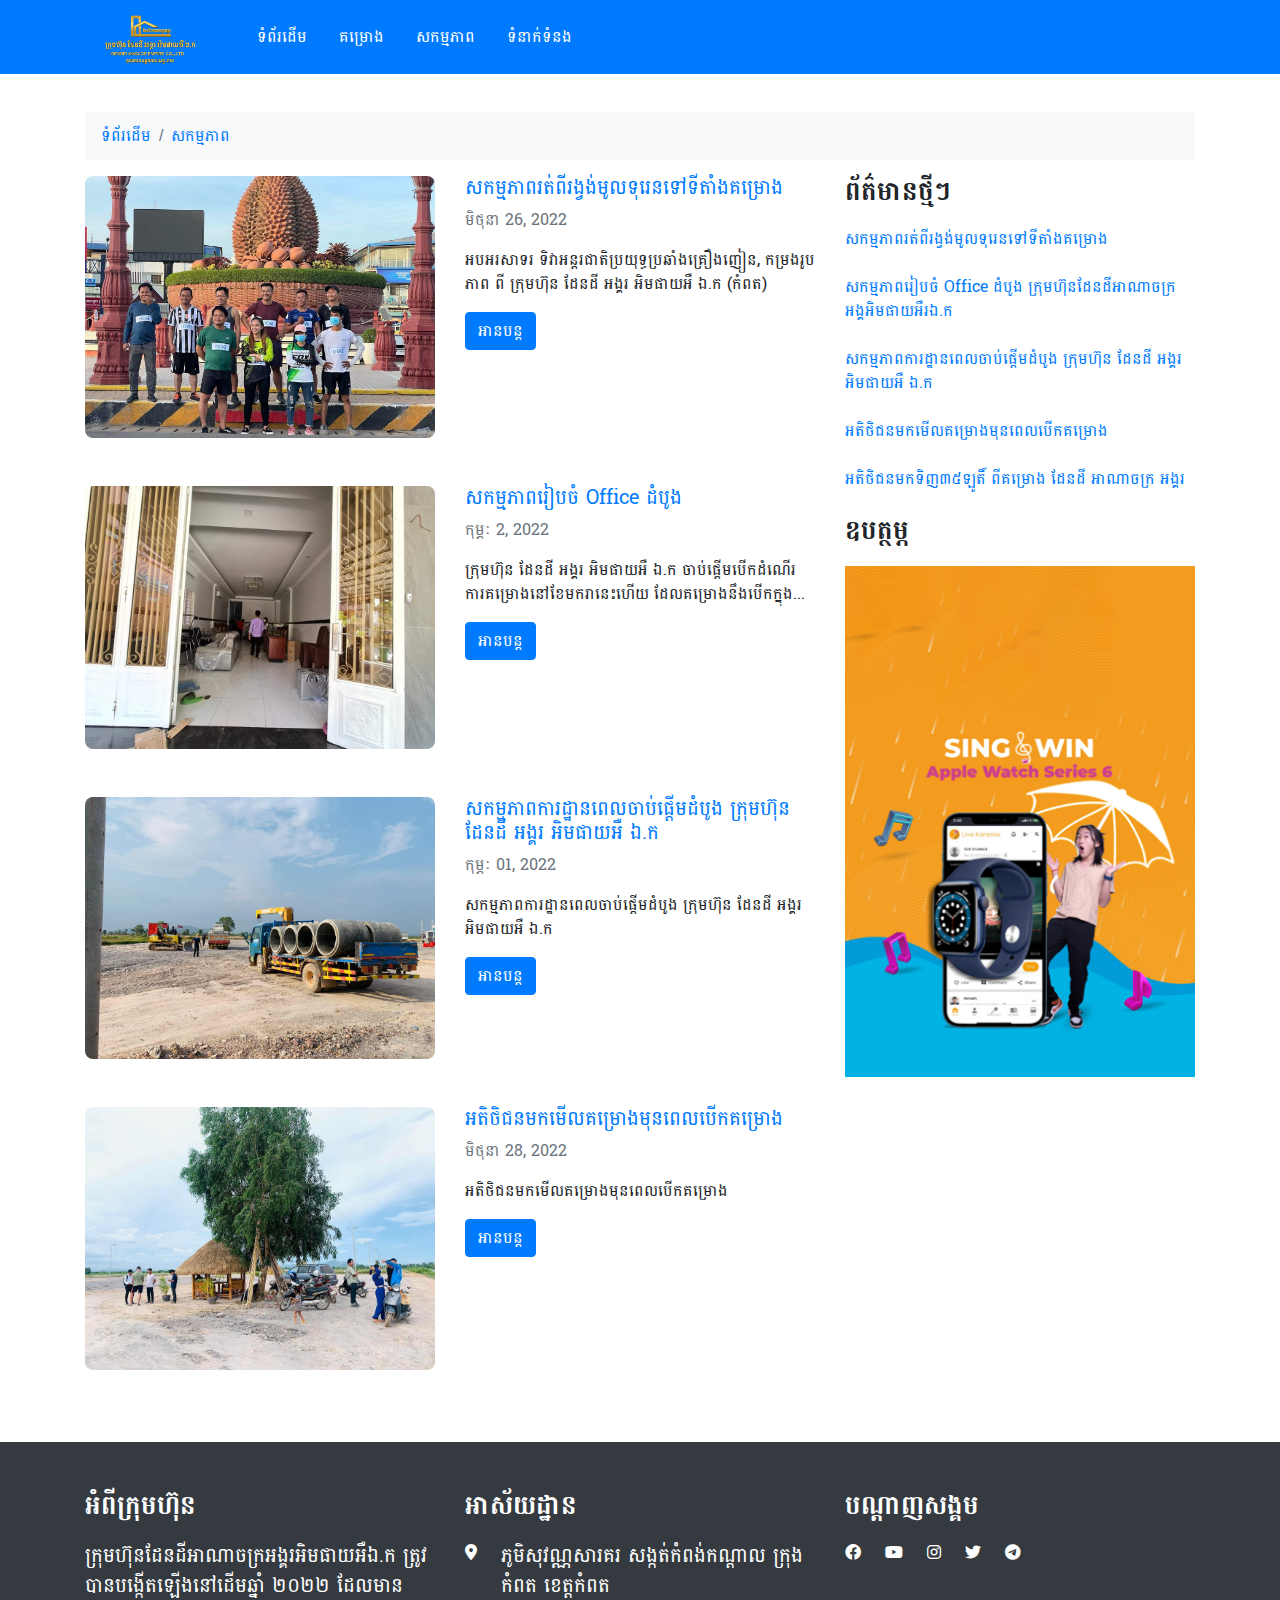
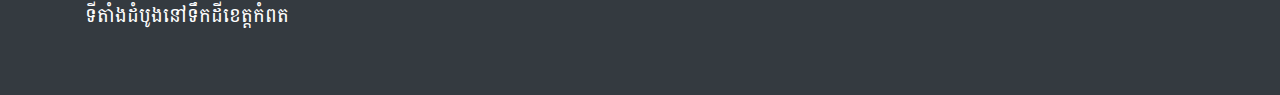
<file: public/src/action.html>
<!DOCTYPE html>
<html lang="en">
<head>
    <meta charset="UTF-8">
    <meta http-equiv="X-UA-Compatible" content="IE=edge">
    <meta name="viewport" content="width=device-width, initial-scale=1.0">
    <meta name="viewport" content="width=device-width, initial-scale=1, maximum-scale=1, user-scalable=no">
    <title>Dendeiangkor Empire</title>
    <!-- Custom CSS -->
    <link rel="stylesheet" href="/public/css/style.css">
    <!-- Font-Awesome -->
    <link rel="stylesheet" href="/public/css/all.css">
    <!-- Bootstap -->
    <link rel="stylesheet" href="/public/css/bootstrap.min.css">
    <!-- icon -->
    <link rel="shortcut icon" href="/public/images/logo1.png" type="image/x-icon">
</head>
<body>
    <!-- Header -->
    <div class="container-fluid bg-primary fixed-top">
        <div class="container">
            <nav class="navbar navbar-expand-lg navbar-light">
                <a class="logo-header mr-5" href="/public/src/index.html">
                  <img src="/public/images/logo1.png" alt="">
                </a>
                <button class="navbar-toggler bg-white" type="button" data-toggle="collapse" data-target="#navbarNavDropdown" aria-controls="navbarNavDropdown" aria-expanded="false" aria-label="Toggle navigation">
                  <span class="navbar-toggler-icon"></span>
                </button>
                <div class="collapse navbar-collapse" id="navbarNavDropdown">
                  <ul class="navbar-nav">
                    <li class="nav-item mr-3 active">
                      <a class="nav-link text-white" href="/public/src/index.html">ទំព័រដើម<span class="sr-only">(current)</span></a>
                    </li>
                    <li class="nav-item mr-3">
                      <a class="nav-link text-white" href="/public/src/about.html">គម្រោង</a>
                    </li>
                    <li class="nav-item mr-3">
                      <a class="nav-link text-white" href="/public/src/action.html">សកម្មភាព</a>
                    </li>
                    <li class="nav-item mr-3">
                      <a class="nav-link text-white" href="/public/src/contact.html">ទំនាក់ទំនង</a>
                    </li>
                  </ul>
                </div>
              </nav>
        </div>
    </div>
    <!-- Content -->
    <div class="container mt-7">
      <nav aria-label="breadcrumb">
        <ol class="breadcrumb rounded-0 bg-light">
          <li class="breadcrumb-item"><a href="/public/src/index.html">ទំព័រដើម</a></li>
          <li class="breadcrumb-item active" aria-current="page"><a href="/public/src/team.html">សកម្មភាព</a></li>
        </ol>
      </nav>
    </div>
    <div class="container mb-4">
      <div class="row mb-4">
        <div class="col-lg-8 col-md-8 col-sm-12 col-12">
          <div class="row mb-4">
            <div class="col-lg-6 col-md-12 col-sm-12 mb-4">
              <div class="entry-img">
                <a href="/public/src/detail_2.1.html"><img src="/public/images/pic10.jpg" alt=""></a>
              </div>
            </div>
            <div class="col-lg-6 col-md-12 col-sm-12">
              <a href="/public/src/detail_2.1.html"><h5>សកម្មភាពរត់ពីរង្វង់មូលទុរេនទៅទីតាំងគម្រោង</h5></a>
              <p class="text-muted post-data">មិថុនា 26, 2022</p>
              <p class="description">អបអរសាទរ ទិវាអន្ដរជាតិប្រយុទ្ធប្រឆាំងគ្រឿងញៀន, កម្រងរូបភាព ពី ក្រុមហ៊ុន ដែនដី អង្គរ អិមផាយអឺ ឯ.ក (កំពត)</p>
              <a href="/public/src/detail_2.1.html" class="btn btn-primary">អានបន្ត</a>
            </div>
          </div>
          <div class="row mb-4">
            <div class="col-lg-6 col-md-12 col-sm-12 mb-4">
              <div class="entry-img">
                <a href="detail_2.2.html"><img src="/public/images/pic11.jpg" alt=""></a>
              </div>
            </div>
            <div class="col-lg-6 col-md-12 col-sm-12">
              <a href="detail_2.2.html"><h5>សកម្មភាពរៀបចំ Office ដំបូង​</h5></a>
              <p class="text-muted post-data">កុម្ភៈ 2, 2022</p>
              <p class="description">ក្រុមហ៊ុន ដែនដី អង្គរ អិមផាយអឺ ឯ.ក ចាប់ផ្ដើមបើកដំណើរការគម្រោងនៅខែមករានេះហើយ ដែលគម្រោងនឹងបើកក្នុងខេត្តកំពត</p>
              <a href="detail_2.2.html" class="btn btn-primary">អានបន្ត</a>
            </div>
          </div>
          <div class="row mb-4">
            <div class="col-lg-6 col-md-12 col-sm-12 mb-4">
              <div class="entry-img">
                <a href="detail_2.3.html"><img src="/public/images/pic7.jpg" alt=""></a>
              </div>
            </div>
            <div class="col-lg-6 col-md-12 col-sm-12">
              <a href="detail_2.3.html"><h5>សកម្មភាពការដ្ឋានពេលចាប់ផ្ដើមដំបូង ក្រុមហ៊ុន ដែនដី អង្គរ អិមផាយអឺ ឯ.ក​</h5></a>
              <p class="text-muted post-data">កុម្ភៈ 01, 2022</p>
              <p class="description">សកម្មភាពការដ្ឋានពេលចាប់ផ្ដើមដំបូង ក្រុមហ៊ុន ដែនដី អង្គរ អិមផាយអឺ ឯ.ក</p>
              <a href="detail_2.3.html" class="btn btn-primary">អានបន្ត</a>
            </div>
          </div>
          <div class="row mb-4">
            <div class="col-lg-6 col-md-12 col-sm-12 mb-4">
              <div class="entry-img">
                <a href="detail_2.4.html"><img src="/public/images/pic18.jpg" alt=""></a>
              </div>
            </div>
            <div class="col-lg-6 col-md-12 col-sm-12">
              <a href="detail_2.4.html"><h5>អតិថិជនមកមើលគម្រោងមុនពេលបើកគម្រោង​</h5></a>
              <p class="text-muted post-data">មិថុនា​ 28, 2022</p>
              <p class="description">អតិថិជនមកមើលគម្រោងមុនពេលបើកគម្រោង</p>
              <a href="detail_2.4.html" class="btn btn-primary">អានបន្ត</a>
            </div>
          </div>
        </div>
        <div class="col-lg-4 col-md-4 col-sm-12 col-12">
          <h4>ព័ត៌មានថ្មីៗ</h4>
            <ul class="list-group">
              <li class="list-group-item border-0 p-0 mb-4"><a href="detail_2.1.html">សកម្មភាពរត់ពីរង្វង់មូលទុរេនទៅទីតាំងគម្រោង</a></li>
              <li class="list-group-item border-0 p-0 mb-4"><a href="detail_2.2.html">សកម្មភាពរៀបចំ Office ដំបូង ក្រុមហ៊ុនដែនដីអាណាចក្រអង្គអិមផាយអឺរឯ.ក</a></li>
              <li class="list-group-item border-0 p-0 mb-4"><a href="detail_2.3.html">សកម្មភាពការដ្ឋានពេលចាប់ផ្ដើមដំបូង ក្រុមហ៊ុន ដែនដី អង្គរ អិមផាយអឺ ឯ.ក</a></li>
              <li class="list-group-item border-0 p-0 mb-4"><a href="detail_2.4.html">អតិថិជនមកមើលគម្រោងមុនពេលបើកគម្រោង</a></li>
              <li class="list-group-item border-0 p-0 mb-4"><a href="detail_2.5.html">អតិថិជនមកទិញ៣៥ឡូតិ៍ ពីគម្រោង ដែនដី អាណាចក្រ អង្គរ​</a></li>
            </ul>
            <div>
              <h4>ឧបត្ថម្ភ</h4>
              <img src="/public/images/Banner.jpg" alt="">
            </div>
        </div>
      </div>
    </div>

    <!-- Fotter -->
    <div class="container-fluid p-5 bg-dark">
      <div class="container">
        <div class="row text-white">
          <div class="col col-lg-4 col-md-4 col-ms-12 col-12">
            <h4>អំពីក្រុមហ៊ុន</h4>
            <p>ក្រុមហ៊ុនដែនដីអាណាចក្រអង្គរអិមផាយអឺឯ.ក ត្រូវបានបង្កើតឡើងនៅដើមឆ្នាំ ២០២២ ដែលមានទីតាំងដំបូងនៅទឹកដីខេត្ដកំពត</p>
          </div>
          <div class="col col-lg-4 col-md-4 col-ms-12 col-12">
            <h4>អាស័យដ្ឋាន</h4>
            <div class="d-flex">
              <a target="_blank" href="https://goo.gl/maps/43RJQWfFy8Mx4y75A"><i class="fa-solid fa-location-dot btn-hover rounded text-white mr-4"></i></a>
              <p>ភូមិសុវណ្ណសារគរ សង្កត់កំពង់កណ្តាល ក្រុងកំពត ខេត្តកំពត</p>
            </div>
          </div>
          <div class="col col-lg-4 col-md-4 col-ms-12 col-12">
            <h4>បណ្ដាញសង្គម</h4>
            <div class="d-flex">
              <a target="_blank" href="https://web.facebook.com/dendeiangkorempire"><i class="fa-brands fa-facebook btn-hover rounded mr-4 text-white"></i></a>
              <a target="_blank" href="#"><i class="fa-brands fa-youtube btn-hover rounded mr-4 text-white"></i></a>
              <a target="_blank" href="#"><i class="fa-brands fa-instagram btn-hover rounded mr-4 text-white"></i></a>
              <a target="_blank" href="#"><i class="fa-brands fa-twitter btn-hover rounded mr-4 text-white"></i></a>
              <a target="_blank" href="#"><i class="fa-brands fa-telegram btn-hover rounded mr-4 text-white"></i></a>
            </div>
          </div>
        </div>
      </div>
    </div>
<!-- JavaScript Bundle with Popper -->
<script src="https://code.jquery.com/jquery-3.2.1.slim.min.js" integrity="sha384-KJ3o2DKtIkvYIK3UENzmM7KCkRr/rE9/Qpg6aAZGJwFDMVNA/GpGFF93hXpG5KkN" crossorigin="anonymous"></script>
<script src="https://cdn.jsdelivr.net/npm/popper.js@1.12.9/dist/umd/popper.min.js" integrity="sha384-ApNbgh9B+Y1QKtv3Rn7W3mgPxhU9K/ScQsAP7hUibX39j7fakFPskvXusvfa0b4Q" crossorigin="anonymous"></script>
<script src="https://cdn.jsdelivr.net/npm/bootstrap@4.0.0/dist/js/bootstrap.min.js" integrity="sha384-JZR6Spejh4U02d8jOt6vLEHfe/JQGiRRSQQxSfFWpi1MquVdAyjUar5+76PVCmYl" crossorigin="anonymous"></script>
</body>
</html>
</file>
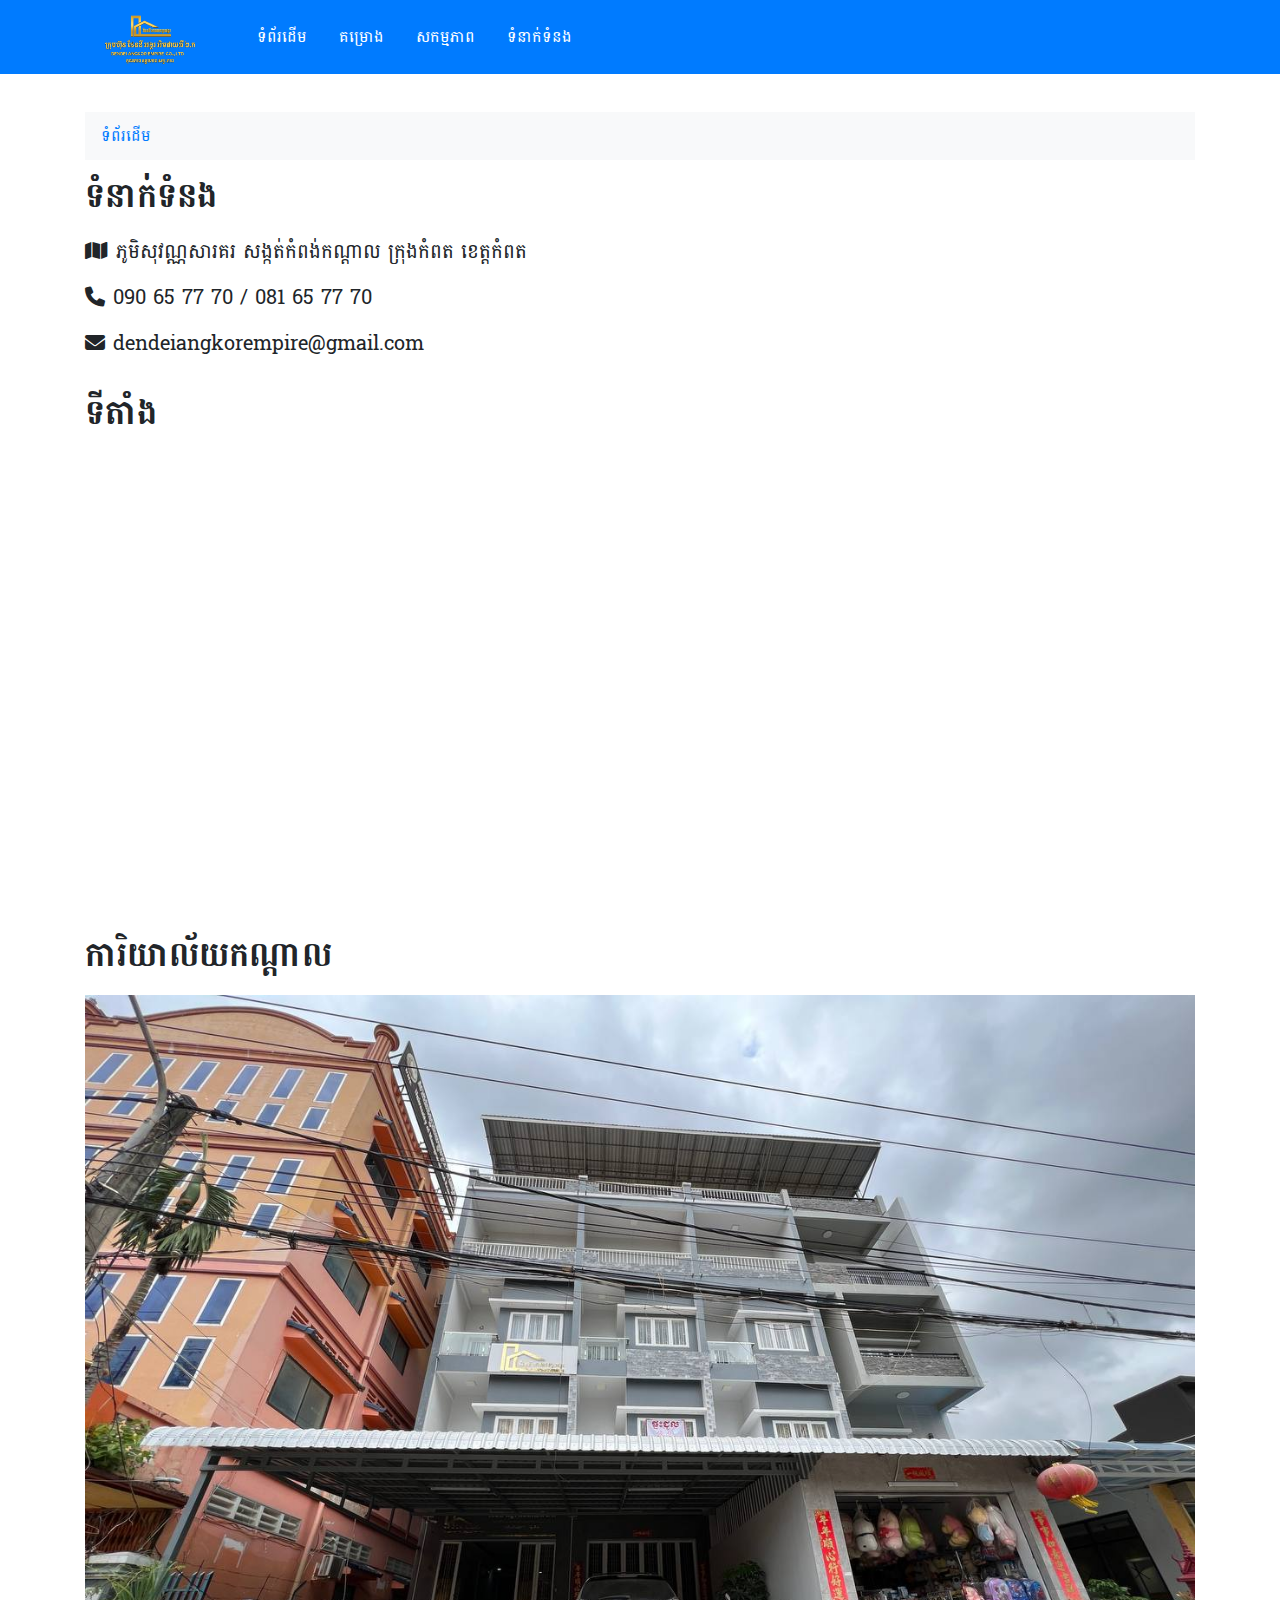
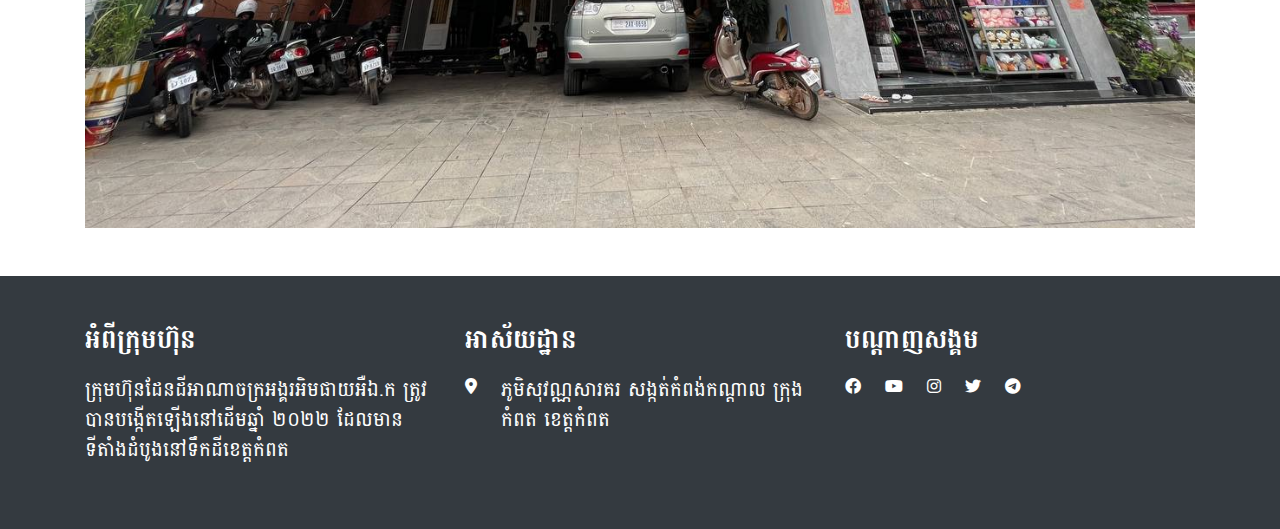
<file: public/src/contact.html>
<!DOCTYPE html>
<html lang="en">
<head>
    <meta charset="UTF-8">
    <meta http-equiv="X-UA-Compatible" content="IE=edge">
    <meta name="viewport" content="width=device-width, initial-scale=1.0">
    <meta name="viewport" content="width=device-width, initial-scale=1, maximum-scale=1, user-scalable=no">
    <title>Dendeiangkor Empire</title>
    <!-- Custom CSS -->
    <link rel="stylesheet" href="/public/css/style.css">
    <!-- Font-Awesome -->
    <link rel="stylesheet" href="/public/css/all.css">
    <!-- Bootstap -->
    <link rel="stylesheet" href="/public/css/bootstrap.min.css">
    <!-- icon -->
    <link rel="shortcut icon" href="/public/images/logo1.png" type="image/x-icon">
</head>
<body>
    <!-- Header -->
    <div class="container-fluid bg-primary fixed-top">
        <div class="container">
            <nav class="navbar navbar-expand-lg navbar-light">
                <a class="logo-header mr-5" href="/public/src/index.html">
                  <img src="/public/images/logo1.png" alt="">
                </a>
                <button class="navbar-toggler bg-white" type="button" data-toggle="collapse" data-target="#navbarNavDropdown" aria-controls="navbarNavDropdown" aria-expanded="false" aria-label="Toggle navigation">
                  <span class="navbar-toggler-icon"></span>
                </button>
                <div class="collapse navbar-collapse" id="navbarNavDropdown">
                  <ul class="navbar-nav">
                    <li class="nav-item mr-3 active">
                      <a class="nav-link text-white" href="/public/src/index.html">ទំព័រដើម<span class="sr-only">(current)</span></a>
                    </li>
                    <li class="nav-item mr-3">
                      <a class="nav-link text-white" href="/public/src/about.html">គម្រោង</a>
                    </li>
                    <li class="nav-item mr-3">
                      <a class="nav-link text-white" href="/public/src/action.html">សកម្មភាព</a>
                    </li>
                    <li class="nav-item mr-3">
                      <a class="nav-link text-white" href="/public/src/contact.html">ទំនាក់ទំនង</a>
                    </li>
                  </ul>
                </div>
              </nav>
        </div>
    </div>
    <!-- Content -->
    <div class="container mt-7">
      <nav aria-label="breadcrumb">
        <ol class="breadcrumb rounded-0 bg-light">
          <li class="breadcrumb-item active"><a href="/public/src/index.html">ទំព័រដើម</a></li>
        </ol>
      </nav>
    </div>
    <div class="container">
      <div class="column mb-4">
        <h1>ទំនាក់ទំនង</h1>
        <p><i class="fa-solid fa-map mr-2"></i>ភូមិសុវណ្ណសារគរ សង្កត់កំពង់កណ្តាល ក្រុងកំពត ខេត្តកំពត</p>
        <p><i class="fa-solid fa-phone mr-2"></i>090 65 77 70 / 081 65 77 70</p>
        <p><i class="fa-solid fa-envelope mr-2 mb-4"></i>dendeiangkorempire@gmail.com</p>
        <h1>ទីតាំង</h1>
        <div class="map">
          <iframe src="https://www.google.com/maps/embed?pb=!1m14!1m8!1m3!1d250.20953944340852!2d104.18694213682079!3d10.606392295478692!3m2!1i1024!2i768!4f13.1!3m3!1m2!1s0x3108370effa37cab%3A0xc3eab8c41eff92da!2z4Z6V4Z-S4Z6R4Z-H4Z6f4Z-G4Z6O4Z624Z6A4Z-L4oCLIOGeouGfkOGemuGeg-GeuOGeiuKAiyDhnoDhn4bhnpbhno8!5e1!3m2!1sen!2skh!4v1654172353462!5m2!1sen!2skh" width="100%" height="450" style="border:0;" allowfullscreen="" loading="lazy" referrerpolicy="no-referrer-when-downgrade"></iframe>
        </div>
      </div>
      <div class="column mb-5">
        <h1>ការិយាល័យកណ្តាល</h1>
        <img src="/public/images/53.jpg" alt="">
      </div>
    </div>
    <!-- Fotter -->
    <div class="container-fluid p-5 bg-dark">
      <div class="container">
        <div class="row text-white">
          <div class="col col-lg-4 col-md-4 col-ms-12 col-12">
            <h4>អំពីក្រុមហ៊ុន</h4>
            <p>ក្រុមហ៊ុនដែនដីអាណាចក្រអង្គរអិមផាយអឺឯ.ក ត្រូវបានបង្កើតឡើងនៅដើមឆ្នាំ ២០២២ ដែលមានទីតាំងដំបូងនៅទឹកដីខេត្ដកំពត</p>
          </div>
          <div class="col col-lg-4 col-md-4 col-ms-12 col-12">
            <h4>អាស័យដ្ឋាន</h4>
            <div class="d-flex">
              <a target="_blank" href="https://goo.gl/maps/43RJQWfFy8Mx4y75A"><i class="fa-solid fa-location-dot btn-hover rounded text-white mr-4"></i></a>
              <p>ភូមិសុវណ្ណសារគរ សង្កត់កំពង់កណ្តាល ក្រុងកំពត ខេត្តកំពត</p>
            </div>
          </div>
          <div class="col col-lg-4 col-md-4 col-ms-12 col-12">
            <h4>បណ្ដាញសង្គម</h4>
            <div class="d-flex">
              <a target="_blank" href="https://web.facebook.com/dendeiangkorempire"><i class="fa-brands fa-facebook btn-hover rounded mr-4 text-white"></i></a>
              <a target="_blank" href="#"><i class="fa-brands fa-youtube btn-hover rounded mr-4 text-white"></i></a>
              <a target="_blank" href="#"><i class="fa-brands fa-instagram btn-hover rounded mr-4 text-white"></i></a>
              <a target="_blank" href="#"><i class="fa-brands fa-twitter btn-hover rounded mr-4 text-white"></i></a>
              <a target="_blank" href="#"><i class="fa-brands fa-telegram btn-hover rounded mr-4 text-white"></i></a>
            </div>
          </div>
        </div>
      </div>
    </div>
<!-- JavaScript Bundle with Popper -->
<script src="https://code.jquery.com/jquery-3.2.1.slim.min.js" integrity="sha384-KJ3o2DKtIkvYIK3UENzmM7KCkRr/rE9/Qpg6aAZGJwFDMVNA/GpGFF93hXpG5KkN" crossorigin="anonymous"></script>
<script src="https://cdn.jsdelivr.net/npm/popper.js@1.12.9/dist/umd/popper.min.js" integrity="sha384-ApNbgh9B+Y1QKtv3Rn7W3mgPxhU9K/ScQsAP7hUibX39j7fakFPskvXusvfa0b4Q" crossorigin="anonymous"></script>
<script src="https://cdn.jsdelivr.net/npm/bootstrap@4.0.0/dist/js/bootstrap.min.js" integrity="sha384-JZR6Spejh4U02d8jOt6vLEHfe/JQGiRRSQQxSfFWpi1MquVdAyjUar5+76PVCmYl" crossorigin="anonymous"></script>
</body>
</html>
</file>
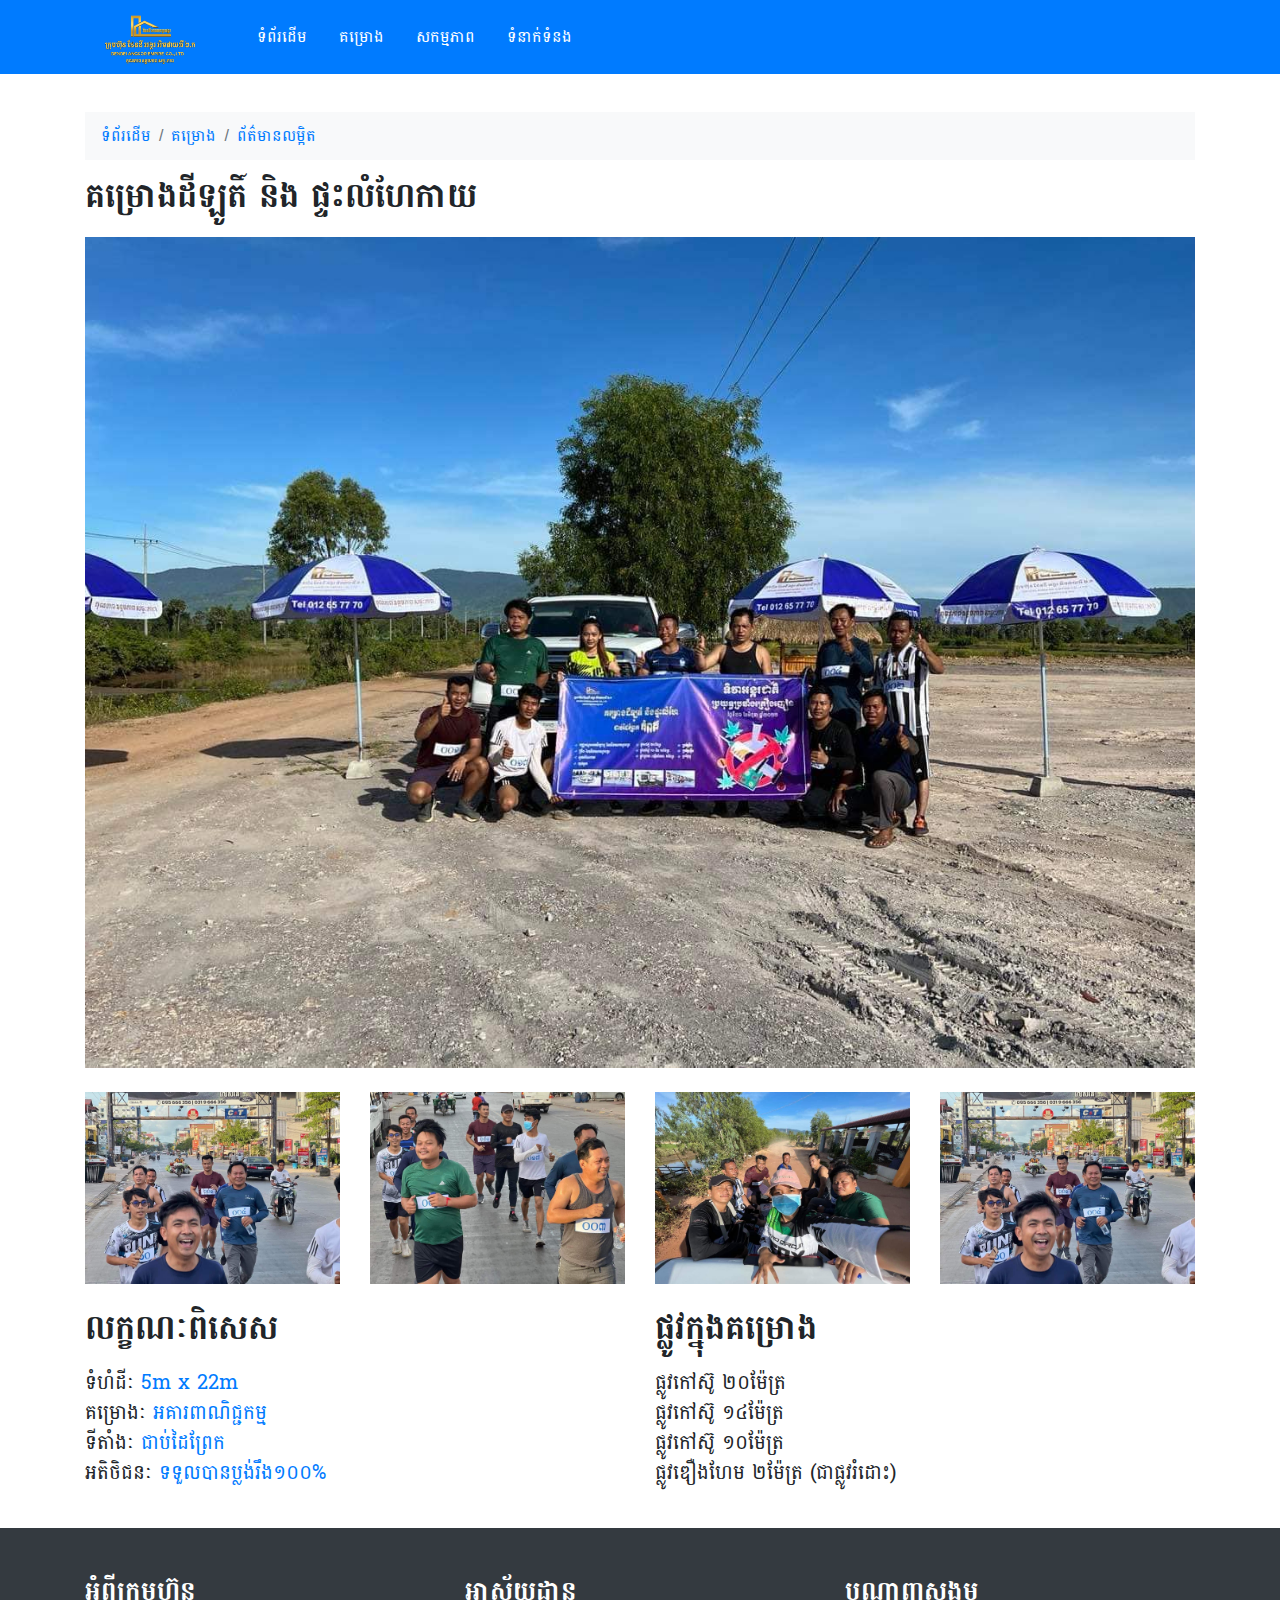
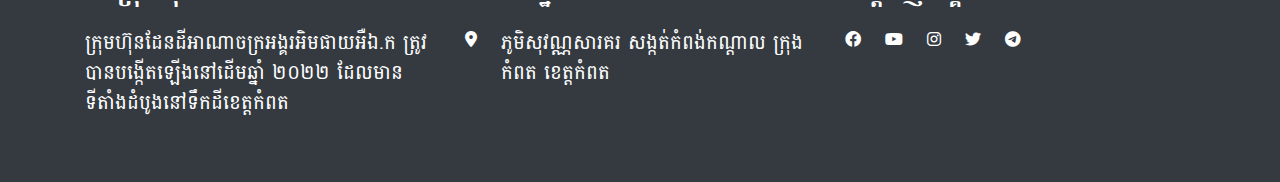
<file: public/src/detail.html>
<!DOCTYPE html>
<html lang="en">
<head>
    <meta charset="UTF-8">
    <meta http-equiv="X-UA-Compatible" content="IE=edge">
    <meta name="viewport" content="width=device-width, initial-scale=1.0">
    <title>Dendeiangkor Empire</title>
    <!-- Custom CSS -->
    <link rel="stylesheet" href="/public/css/style.css">
    <!-- Font-Awesome -->
    <link rel="stylesheet" href="/public/css/all.css">
    <!-- Bootstap -->
    <link rel="stylesheet" href="/public/css/bootstrap.min.css">
    <!-- icon -->
    <link rel="shortcut icon" href="/public/images/logo1.png" type="image/x-icon">
</head>
<body>
    <!-- Header -->
    <div class="container-fluid bg-primary fixed-top">
        <div class="container">
            <nav class="navbar navbar-expand-lg navbar-light">
                <a class="logo-header mr-5" href="/public/src/index.html">
                  <img src="/public/images/logo1.png" alt="">
                </a>
                <button class="navbar-toggler bg-white" type="button" data-toggle="collapse" data-target="#navbarNavDropdown" aria-controls="navbarNavDropdown" aria-expanded="false" aria-label="Toggle navigation">
                  <span class="navbar-toggler-icon"></span>
                </button>
                <div class="collapse navbar-collapse" id="navbarNavDropdown">
                  <ul class="navbar-nav">
                    <li class="nav-item mr-3 active">
                      <a class="nav-link text-white" href="/public/src/index.html">ទំព័រដើម<span class="sr-only">(current)</span></a>
                    </li>
                    <li class="nav-item mr-3">
                      <a class="nav-link text-white" href="/public/src/about.html">គម្រោង</a>
                    </li>
                    <li class="nav-item mr-3">
                      <a class="nav-link text-white" href="/public/src/action.html">សកម្មភាព</a>
                    </li>
                    <li class="nav-item mr-3">
                      <a class="nav-link text-white" href="/public/src/contact.html">ទំនាក់ទំនង</a>
                    </li>
                  </ul>
                </div>
              </nav>
        </div>
    </div>
    <!-- Content -->
    <div class="container mt-7">
      <nav aria-label="breadcrumb">
        <ol class="breadcrumb rounded-0 bg-light">
          <li class="breadcrumb-item"><a href="/public/src/index.html">ទំព័រដើម</a></li>
          <li class="breadcrumb-item" aria-current="page"><a href="/public/src/about.html">គម្រោង</a></li>
          <li class="breadcrumb-item active" aria-current="page"><a href="/public/src/detail.html">ព័ត៌មានលម្អិត</a></li>
        </ol>
      </nav>
    </div>
    <div class="container">
      <h1>គម្រោងដីឡូតិ៍ និង ផ្ទះលំហែកាយ</h1>
      <div class="row">
        <div class="col col-lg-12 mb-4">
          <img src="/public/images/pic17.jpg" alt="">
        </div>
      </div>
      <div class="row mb-4">
        <div class="col col-lg-3 col-md-3 col-sm-6 col-6 mb-md-0 mb-sm-4 mb-4">
          <img src="/public/images/pic13.jpg" alt="">
        </div>
        <div class="col col-lg-3 col-md-3 col-sm-6 col-6 mb-md-0 mb-sm-4 mb-4">
          <img src="/public/images/pic14.jpg" alt="">
        </div>
        <div class="col col-lg-3 col-md-3 col-sm-6 col-6">
          <img src="/public/images/pic16.jpg" alt="">
        </div>
        <div class="col col-lg-3 col-md-3 col-sm-6 col-6">
          <img src="/public/images/pic13.jpg" alt="">
        </div>
      </div>
    </div>
    <div class="container mb-4">
      <div class="row">
        <div class="col-lg-6 col-md-6 col-12">
          <h1>លក្ខណៈពិសេស</h1>
          <ul class="list pl-0">
            <li>ទំហំដីៈ​ <span class="text-primary">5m x 22m</span></li>
            <li>គម្រោងៈ <span class="text-primary">អគារពាណិជ្ជកម្ម</span></li>
            <li>ទីតាំងៈ <span class="text-primary">ជាប់ដៃព្រែក</span></li>
            <li>អតិថិជ​នៈ <span class="text-primary">ទទួលបានប្លង់រឹង១០០%</span></li>
          </ul>
        </div>
        <div class="col-lg-6 col-md-6 col-12">
          <h1>ផ្លូវក្នុងគម្រោង</h1>
          <ul class="list pl-0">
            <li>ផ្លូវកៅស៊ូ ២០ម៉ែត្រ</li>
            <li>ផ្លូវកៅស៊ូ ១៤ម៉ែត្រ</li>
            <li>ផ្លូវកៅស៊ូ ១០ម៉ែត្រ</li>
            <li>ផ្លូវឌឿងហែម ២ម៉ែត្រ​ (ជាផ្លូវរំដោះ)</li>
          </ul>
        </div>
      </div>
    </div>
    <!-- Fotter -->
    <div class="container-fluid p-5 bg-dark">
      <div class="container">
        <div class="row text-white">
          <div class="col col-lg-4 col-md-4 col-ms-12 col-12">
            <h4>អំពីក្រុមហ៊ុន</h4>
            <p>ក្រុមហ៊ុនដែនដីអាណាចក្រអង្គរអិមផាយអឺឯ.ក ត្រូវបានបង្កើតឡើងនៅដើមឆ្នាំ ២០២២ ដែលមានទីតាំងដំបូងនៅទឹកដីខេត្ដកំពត</p>
          </div>
          <div class="col col-lg-4 col-md-4 col-ms-12 col-12">
            <h4>អាស័យដ្ឋាន</h4>
            <div class="d-flex">
              <a target="_blank" href="https://goo.gl/maps/43RJQWfFy8Mx4y75A"><i class="fa-solid fa-location-dot btn-hover rounded text-white mr-4"></i></a>
              <p>ភូមិសុវណ្ណសារគរ សង្កត់កំពង់កណ្តាល ក្រុងកំពត ខេត្តកំពត</p>
            </div>
          </div>
          <div class="col col-lg-4 col-md-4 col-ms-12 col-12">
            <h4>បណ្ដាញសង្គម</h4>
            <div class="d-flex">
              <a target="_blank" href="https://web.facebook.com/dendeiangkorempire"><i class="fa-brands fa-facebook btn-hover rounded mr-4 text-white"></i></a>
              <a target="_blank" href="#"><i class="fa-brands fa-youtube btn-hover rounded mr-4 text-white"></i></a>
              <a target="_blank" href="#"><i class="fa-brands fa-instagram btn-hover rounded mr-4 text-white"></i></a>
              <a target="_blank" href="#"><i class="fa-brands fa-twitter btn-hover rounded mr-4 text-white"></i></a>
              <a target="_blank" href="#"><i class="fa-brands fa-telegram btn-hover rounded mr-4 text-white"></i></a>
            </div>
          </div>
        </div>
      </div>
    </div>
<!-- JavaScript Bundle with Popper -->
<script src="https://code.jquery.com/jquery-3.2.1.slim.min.js" integrity="sha384-KJ3o2DKtIkvYIK3UENzmM7KCkRr/rE9/Qpg6aAZGJwFDMVNA/GpGFF93hXpG5KkN" crossorigin="anonymous"></script>
<script src="https://cdn.jsdelivr.net/npm/popper.js@1.12.9/dist/umd/popper.min.js" integrity="sha384-ApNbgh9B+Y1QKtv3Rn7W3mgPxhU9K/ScQsAP7hUibX39j7fakFPskvXusvfa0b4Q" crossorigin="anonymous"></script>
<script src="https://cdn.jsdelivr.net/npm/bootstrap@4.0.0/dist/js/bootstrap.min.js" integrity="sha384-JZR6Spejh4U02d8jOt6vLEHfe/JQGiRRSQQxSfFWpi1MquVdAyjUar5+76PVCmYl" crossorigin="anonymous"></script>
</body>
</html>
</file>
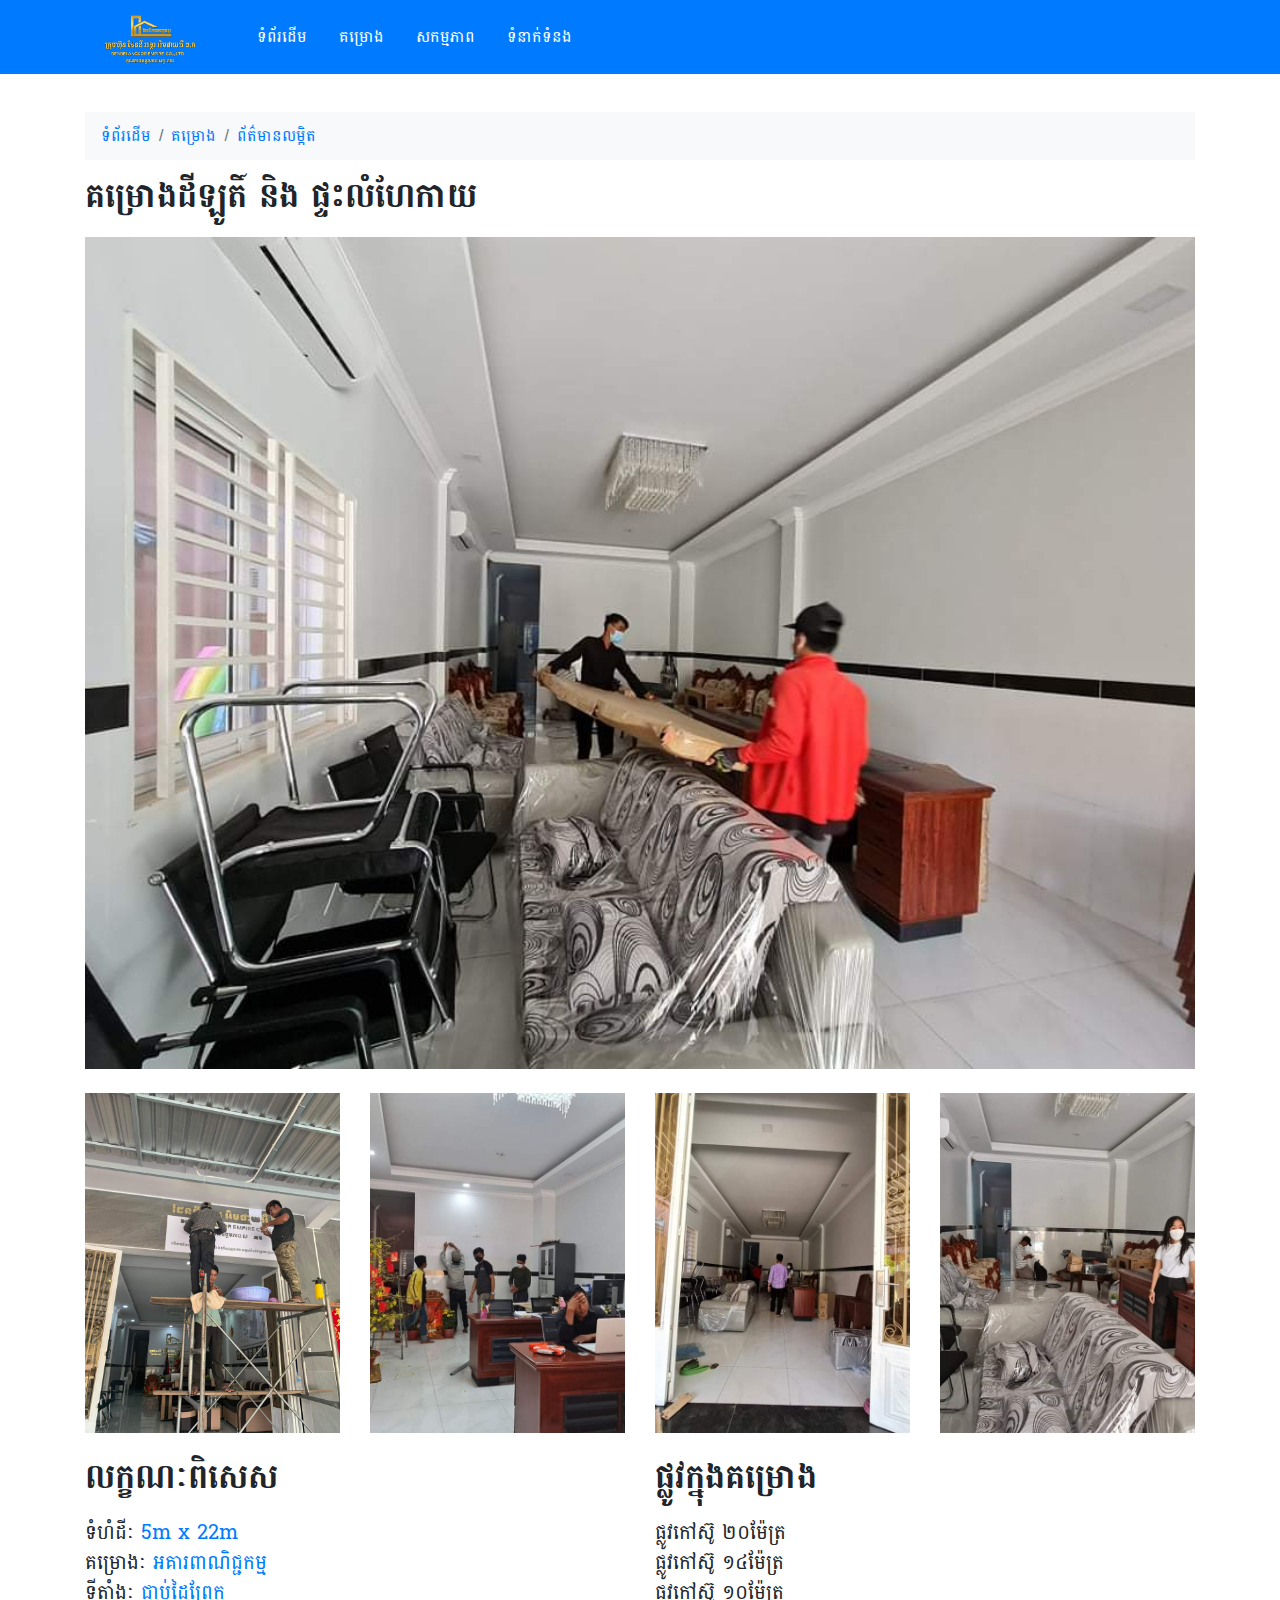
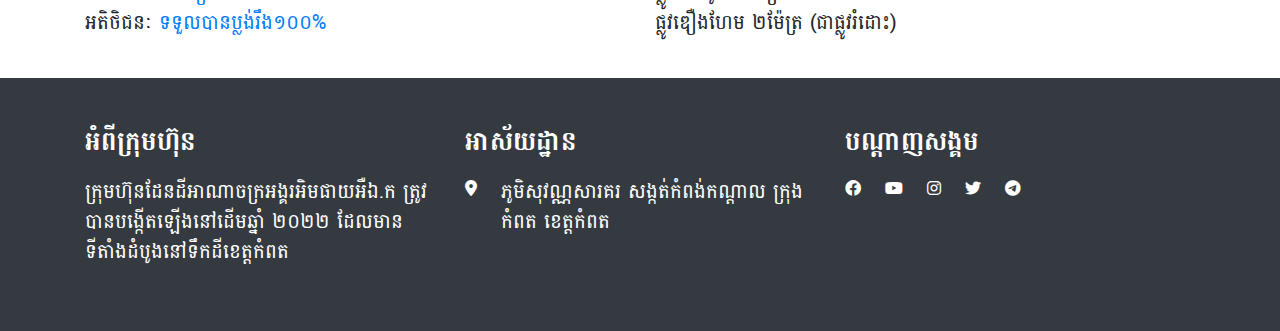
<file: public/src/detail1.html>
<!DOCTYPE html>
<html lang="en">
<head>
    <meta charset="UTF-8">
    <meta http-equiv="X-UA-Compatible" content="IE=edge">
    <meta name="viewport" content="width=device-width, initial-scale=1.0">
    <title>Dendeiangkor Empire</title>
    <!-- Custom CSS -->
    <link rel="stylesheet" href="/public/css/style.css">
    <!-- Font-Awesome -->
    <link rel="stylesheet" href="/public/css/all.css">
    <!-- Bootstap -->
    <link rel="stylesheet" href="/public/css/bootstrap.min.css">
    <!-- icon -->
    <link rel="shortcut icon" href="/public/images/logo1.png" type="image/x-icon">
</head>
<body>
    <!-- Header -->
    <div class="container-fluid bg-primary fixed-top">
        <div class="container">
            <nav class="navbar navbar-expand-lg navbar-light">
                <a class="logo-header mr-5" href="/public/src/index.html">
                  <img src="/public/images/logo1.png" alt="">
                </a>
                <button class="navbar-toggler bg-white" type="button" data-toggle="collapse" data-target="#navbarNavDropdown" aria-controls="navbarNavDropdown" aria-expanded="false" aria-label="Toggle navigation">
                  <span class="navbar-toggler-icon"></span>
                </button>
                <div class="collapse navbar-collapse" id="navbarNavDropdown">
                  <ul class="navbar-nav">
                    <li class="nav-item mr-3 active">
                      <a class="nav-link text-white" href="/public/src/index.html">ទំព័រដើម<span class="sr-only">(current)</span></a>
                    </li>
                    <li class="nav-item mr-3">
                      <a class="nav-link text-white" href="/public/src/about.html">គម្រោង</a>
                    </li>
                    <li class="nav-item mr-3">
                      <a class="nav-link text-white" href="/public/src/action.html">សកម្មភាព</a>
                    </li>
                    <li class="nav-item mr-3">
                      <a class="nav-link text-white" href="/public/src/contact.html">ទំនាក់ទំនង</a>
                    </li>
                  </ul>
                </div>
              </nav>
        </div>
    </div>
    <!-- Content -->
    <div class="container mt-7">
      <nav aria-label="breadcrumb">
        <ol class="breadcrumb rounded-0 bg-light">
          <li class="breadcrumb-item"><a href="/public/src/index.html">ទំព័រដើម</a></li>
          <li class="breadcrumb-item" aria-current="page"><a href="/public/src/about.html">គម្រោង</a></li>
          <li class="breadcrumb-item active" aria-current="page"><a href="/public/src/detail.html">ព័ត៌មានលម្អិត</a></li>
        </ol>
      </nav>
    </div>
    <div class="container">
      <h1>គម្រោងដីឡូតិ៍ និង ផ្ទះលំហែកាយ</h1>
      <div class="row">
        <div class="col col-lg-12 mb-4">
          <img src="/public/images/1.jpeg" alt="">
        </div>
      </div>
      <div class="row mb-4">
        <div class="col col-lg-3 col-md-3 col-sm-6 col-6 mb-md-0 mb-sm-4 mb-4">
          <img src="/public/images/2.jpeg" alt="">
        </div>
        <div class="col col-lg-3 col-md-3 col-sm-6 col-6 mb-md-0 mb-sm-4 mb-4">
          <img src="/public/images/3.jpeg" alt="">
        </div>
        <div class="col col-lg-3 col-md-3 col-sm-6 col-6">
          <img src="/public/images/11.jpeg" alt="">
        </div>
        <div class="col col-lg-3 col-md-3 col-sm-6 col-6">
          <img src="/public/images/12.jpeg" alt="">
        </div>
      </div>
    </div>
    <div class="container mb-4">
      <div class="row">
        <div class="col-lg-6 col-md-6 col-12">
          <h1>លក្ខណៈពិសេស</h1>
          <ul class="list pl-0">
            <li>ទំហំដីៈ​ <span class="text-primary">5m x 22m</span></li>
            <li>គម្រោងៈ <span class="text-primary">អគារពាណិជ្ជកម្ម</span></li>
            <li>ទីតាំងៈ <span class="text-primary">ជាប់ដៃព្រែក</span></li>
            <li>អតិថិជ​នៈ <span class="text-primary">ទទួលបានប្លង់រឹង១០០%</span></li>
          </ul>
        </div>
        <div class="col-lg-6 col-md-6 col-12">
          <h1>ផ្លូវក្នុងគម្រោង</h1>
          <ul class="list pl-0">
            <li>ផ្លូវកៅស៊ូ ២០ម៉ែត្រ</li>
            <li>ផ្លូវកៅស៊ូ ១៤ម៉ែត្រ</li>
            <li>ផ្លូវកៅស៊ូ ១០ម៉ែត្រ</li>
            <li>ផ្លូវឌឿងហែម ២ម៉ែត្រ​ (ជាផ្លូវរំដោះ)</li>
          </ul>
        </div>
      </div>
    </div>
    <!-- Fotter -->
    <div class="container-fluid p-5 bg-dark">
      <div class="container">
        <div class="row text-white">
          <div class="col col-lg-4 col-md-4 col-ms-12 col-12">
            <h4>អំពីក្រុមហ៊ុន</h4>
            <p>ក្រុមហ៊ុនដែនដីអាណាចក្រអង្គរអិមផាយអឺឯ.ក ត្រូវបានបង្កើតឡើងនៅដើមឆ្នាំ ២០២២ ដែលមានទីតាំងដំបូងនៅទឹកដីខេត្ដកំពត</p>
          </div>
          <div class="col col-lg-4 col-md-4 col-ms-12 col-12">
            <h4>អាស័យដ្ឋាន</h4>
            <div class="d-flex">
              <a target="_blank" href="https://goo.gl/maps/43RJQWfFy8Mx4y75A"><i class="fa-solid fa-location-dot btn-hover rounded text-white mr-4"></i></a>
              <p>ភូមិសុវណ្ណសារគរ សង្កត់កំពង់កណ្តាល ក្រុងកំពត ខេត្តកំពត</p>
            </div>
          </div>
          <div class="col col-lg-4 col-md-4 col-ms-12 col-12">
            <h4>បណ្ដាញសង្គម</h4>
            <div class="d-flex">
              <a target="_blank" href="https://web.facebook.com/dendeiangkorempire"><i class="fa-brands fa-facebook btn-hover rounded mr-4 text-white"></i></a>
              <a target="_blank" href="#"><i class="fa-brands fa-youtube btn-hover rounded mr-4 text-white"></i></a>
              <a target="_blank" href="#"><i class="fa-brands fa-instagram btn-hover rounded mr-4 text-white"></i></a>
              <a target="_blank" href="#"><i class="fa-brands fa-twitter btn-hover rounded mr-4 text-white"></i></a>
              <a target="_blank" href="#"><i class="fa-brands fa-telegram btn-hover rounded mr-4 text-white"></i></a>
            </div>
          </div>
        </div>
      </div>
    </div>
<!-- JavaScript Bundle with Popper -->
<script src="https://code.jquery.com/jquery-3.2.1.slim.min.js" integrity="sha384-KJ3o2DKtIkvYIK3UENzmM7KCkRr/rE9/Qpg6aAZGJwFDMVNA/GpGFF93hXpG5KkN" crossorigin="anonymous"></script>
<script src="https://cdn.jsdelivr.net/npm/popper.js@1.12.9/dist/umd/popper.min.js" integrity="sha384-ApNbgh9B+Y1QKtv3Rn7W3mgPxhU9K/ScQsAP7hUibX39j7fakFPskvXusvfa0b4Q" crossorigin="anonymous"></script>
<script src="https://cdn.jsdelivr.net/npm/bootstrap@4.0.0/dist/js/bootstrap.min.js" integrity="sha384-JZR6Spejh4U02d8jOt6vLEHfe/JQGiRRSQQxSfFWpi1MquVdAyjUar5+76PVCmYl" crossorigin="anonymous"></script>
</body>
</html>
</file>
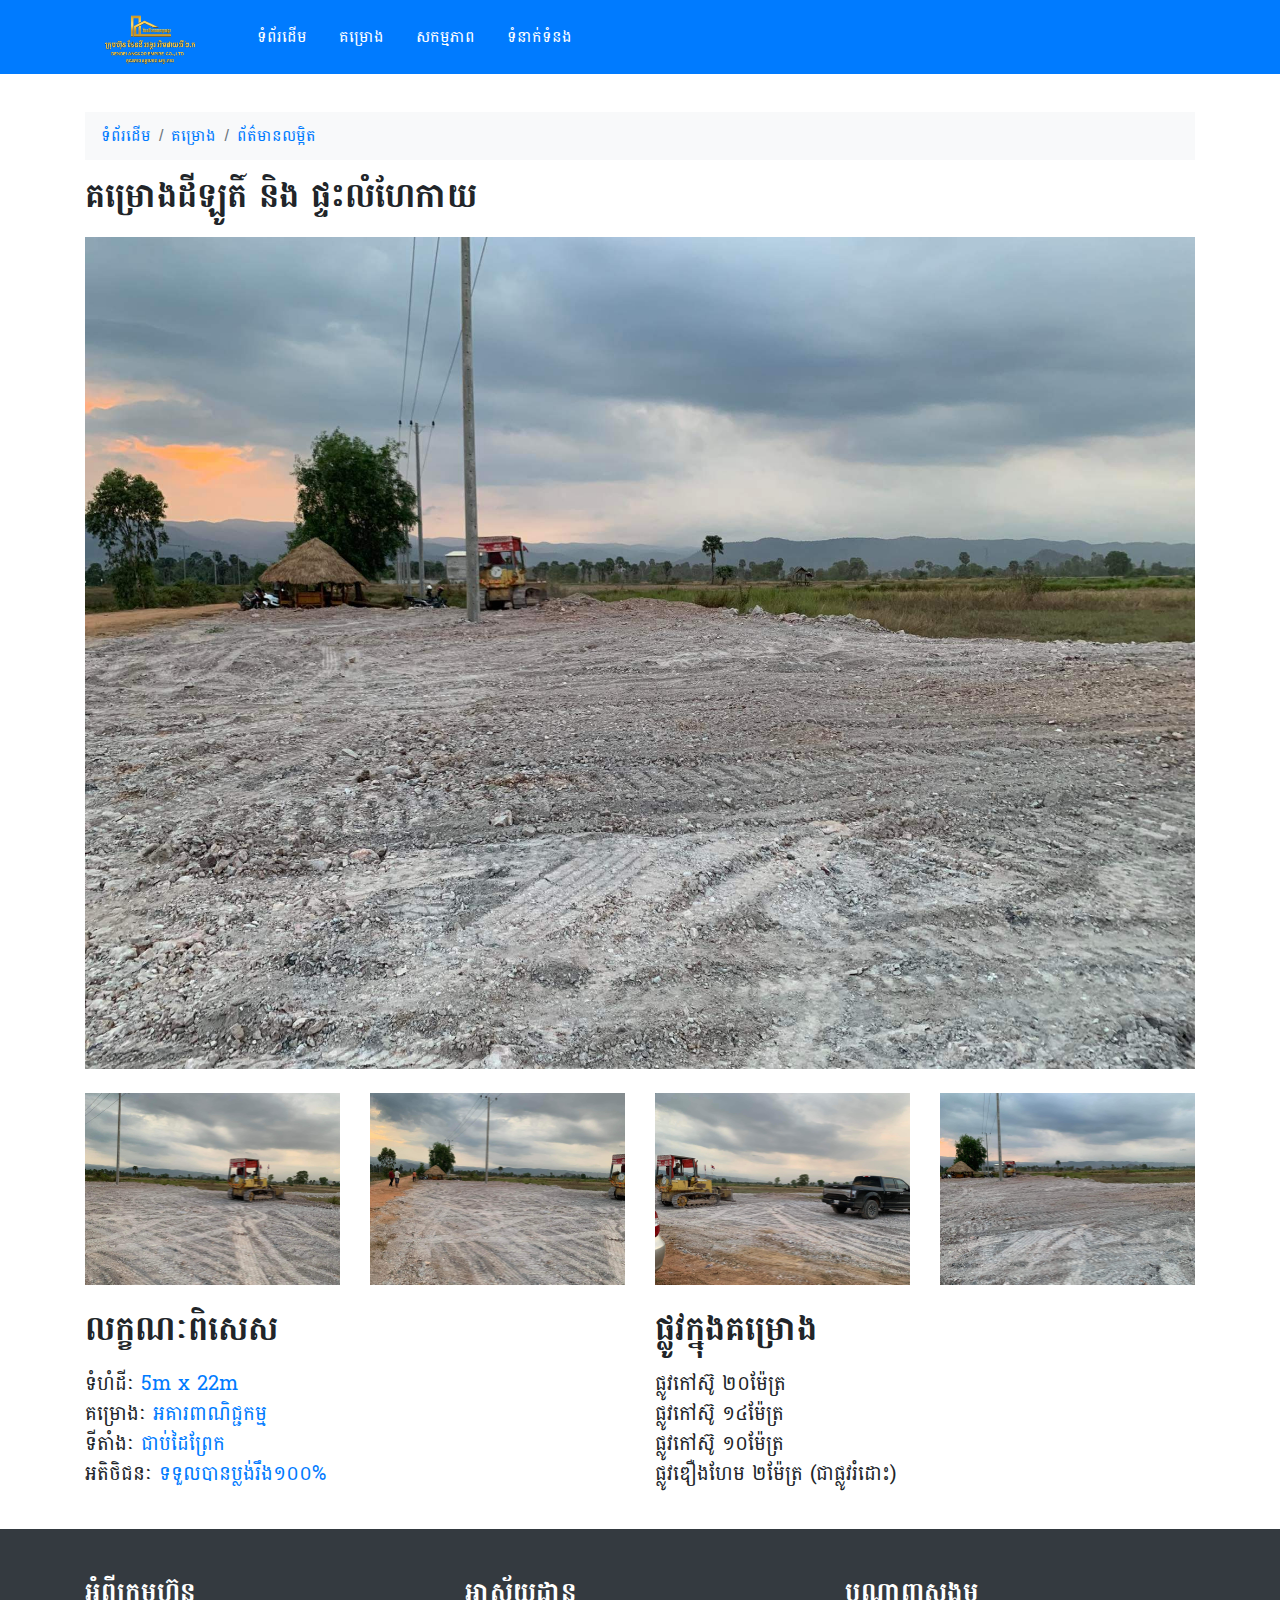
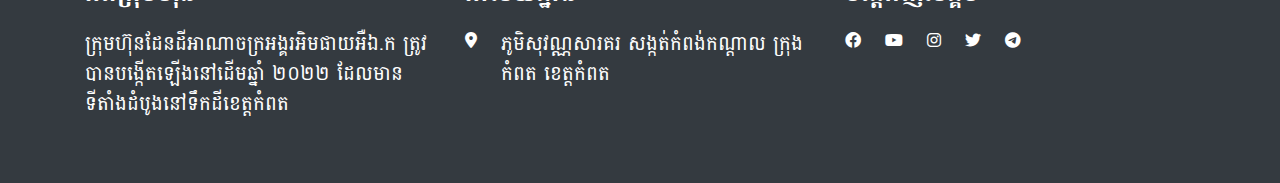
<file: public/src/detail2.html>
<!DOCTYPE html>
<html lang="en">
<head>
    <meta charset="UTF-8">
    <meta http-equiv="X-UA-Compatible" content="IE=edge">
    <meta name="viewport" content="width=device-width, initial-scale=1.0">
    <title>Dendeiangkor Empire</title>
    <!-- Custom CSS -->
    <link rel="stylesheet" href="/public/css/style.css">
    <!-- Font-Awesome -->
    <link rel="stylesheet" href="/public/css/all.css">
    <!-- Bootstap -->
    <link rel="stylesheet" href="/public/css/bootstrap.min.css">
    <!-- icon -->
    <link rel="shortcut icon" href="/public/images/logo1.png" type="image/x-icon">
</head>
<body>
    <!-- Header -->
    <div class="container-fluid bg-primary fixed-top">
        <div class="container">
            <nav class="navbar navbar-expand-lg navbar-light">
                <a class="logo-header mr-5" href="/public/src/index.html">
                  <img src="/public/images/logo1.png" alt="">
                </a>
                <button class="navbar-toggler bg-white" type="button" data-toggle="collapse" data-target="#navbarNavDropdown" aria-controls="navbarNavDropdown" aria-expanded="false" aria-label="Toggle navigation">
                  <span class="navbar-toggler-icon"></span>
                </button>
                <div class="collapse navbar-collapse" id="navbarNavDropdown">
                  <ul class="navbar-nav">
                    <li class="nav-item mr-3 active">
                      <a class="nav-link text-white" href="/public/src/index.html">ទំព័រដើម<span class="sr-only">(current)</span></a>
                    </li>
                    <li class="nav-item mr-3">
                      <a class="nav-link text-white" href="/public/src/about.html">គម្រោង</a>
                    </li>
                    <li class="nav-item mr-3">
                      <a class="nav-link text-white" href="/public/src/action.html">សកម្មភាព</a>
                    </li>
                    <li class="nav-item mr-3">
                      <a class="nav-link text-white" href="/public/src/contact.html">ទំនាក់ទំនង</a>
                    </li>
                  </ul>
                </div>
              </nav>
        </div>
    </div>
    <!-- Content -->
    <div class="container mt-7">
      <nav aria-label="breadcrumb">
        <ol class="breadcrumb rounded-0 bg-light">
          <li class="breadcrumb-item"><a href="/public/src/index.html">ទំព័រដើម</a></li>
          <li class="breadcrumb-item" aria-current="page"><a href="/public/src/about.html">គម្រោង</a></li>
          <li class="breadcrumb-item active" aria-current="page"><a href="/public/src/detail.html">ព័ត៌មានលម្អិត</a></li>
        </ol>
      </nav>
    </div>
    <div class="container">
      <h1>គម្រោងដីឡូតិ៍ និង ផ្ទះលំហែកាយ</h1>
      <div class="row">
        <div class="col col-lg-12 mb-4">
          <img src="/public/images/7.jpeg" alt="">
        </div>
      </div>
      <div class="row mb-4">
        <div class="col col-lg-3 col-md-3 col-sm-6 col-6 mb-md-0 mb-sm-4 mb-4">
          <img src="/public/images/8.jpeg" alt="">
        </div>
        <div class="col col-lg-3 col-md-3 col-sm-6 col-6 mb-md-0 mb-sm-4 mb-4">
          <img src="/public/images/9.jpeg" alt="">
        </div>
        <div class="col col-lg-3 col-md-3 col-sm-6 col-6">
          <img src="/public/images/6.jpeg" alt="">
        </div>
        <div class="col col-lg-3 col-md-3 col-sm-6 col-6">
          <img src="/public/images/10.jpeg" alt="">
        </div>
      </div>
    </div>
    <div class="container mb-4">
      <div class="row">
        <div class="col-lg-6 col-md-6 col-12">
          <h1>លក្ខណៈពិសេស</h1>
          <ul class="list pl-0">
            <li>ទំហំដីៈ​ <span class="text-primary">5m x 22m</span></li>
            <li>គម្រោងៈ <span class="text-primary">អគារពាណិជ្ជកម្ម</span></li>
            <li>ទីតាំងៈ <span class="text-primary">ជាប់ដៃព្រែក</span></li>
            <li>អតិថិជ​នៈ <span class="text-primary">ទទួលបានប្លង់រឹង១០០%</span></li>
          </ul>
        </div>
        <div class="col-lg-6 col-md-6 col-12">
          <h1>ផ្លូវក្នុងគម្រោង</h1>
          <ul class="list pl-0">
            <li>ផ្លូវកៅស៊ូ ២០ម៉ែត្រ</li>
            <li>ផ្លូវកៅស៊ូ ១៤ម៉ែត្រ</li>
            <li>ផ្លូវកៅស៊ូ ១០ម៉ែត្រ</li>
            <li>ផ្លូវឌឿងហែម ២ម៉ែត្រ​ (ជាផ្លូវរំដោះ)</li>
          </ul>
        </div>
      </div>
    </div>
    <!-- Fotter -->
    <div class="container-fluid p-5 bg-dark">
      <div class="container">
        <div class="row text-white">
          <div class="col col-lg-4 col-md-4 col-ms-12 col-12">
            <h4>អំពីក្រុមហ៊ុន</h4>
            <p>ក្រុមហ៊ុនដែនដីអាណាចក្រអង្គរអិមផាយអឺឯ.ក ត្រូវបានបង្កើតឡើងនៅដើមឆ្នាំ ២០២២ ដែលមានទីតាំងដំបូងនៅទឹកដីខេត្ដកំពត</p>
          </div>
          <div class="col col-lg-4 col-md-4 col-ms-12 col-12">
            <h4>អាស័យដ្ឋាន</h4>
            <div class="d-flex">
              <a target="_blank" href="https://goo.gl/maps/43RJQWfFy8Mx4y75A"><i class="fa-solid fa-location-dot btn-hover rounded text-white mr-4"></i></a>
              <p>ភូមិសុវណ្ណសារគរ សង្កត់កំពង់កណ្តាល ក្រុងកំពត ខេត្តកំពត</p>
            </div>
          </div>
          <div class="col col-lg-4 col-md-4 col-ms-12 col-12">
            <h4>បណ្ដាញសង្គម</h4>
            <div class="d-flex">
              <a target="_blank" href="https://web.facebook.com/dendeiangkorempire"><i class="fa-brands fa-facebook btn-hover rounded mr-4 text-white"></i></a>
              <a target="_blank" href="#"><i class="fa-brands fa-youtube btn-hover rounded mr-4 text-white"></i></a>
              <a target="_blank" href="#"><i class="fa-brands fa-instagram btn-hover rounded mr-4 text-white"></i></a>
              <a target="_blank" href="#"><i class="fa-brands fa-twitter btn-hover rounded mr-4 text-white"></i></a>
              <a target="_blank" href="#"><i class="fa-brands fa-telegram btn-hover rounded mr-4 text-white"></i></a>
            </div>
          </div>
        </div>
      </div>
    </div>
<!-- JavaScript Bundle with Popper -->
<script src="https://code.jquery.com/jquery-3.2.1.slim.min.js" integrity="sha384-KJ3o2DKtIkvYIK3UENzmM7KCkRr/rE9/Qpg6aAZGJwFDMVNA/GpGFF93hXpG5KkN" crossorigin="anonymous"></script>
<script src="https://cdn.jsdelivr.net/npm/popper.js@1.12.9/dist/umd/popper.min.js" integrity="sha384-ApNbgh9B+Y1QKtv3Rn7W3mgPxhU9K/ScQsAP7hUibX39j7fakFPskvXusvfa0b4Q" crossorigin="anonymous"></script>
<script src="https://cdn.jsdelivr.net/npm/bootstrap@4.0.0/dist/js/bootstrap.min.js" integrity="sha384-JZR6Spejh4U02d8jOt6vLEHfe/JQGiRRSQQxSfFWpi1MquVdAyjUar5+76PVCmYl" crossorigin="anonymous"></script>
</body>
</html>
</file>
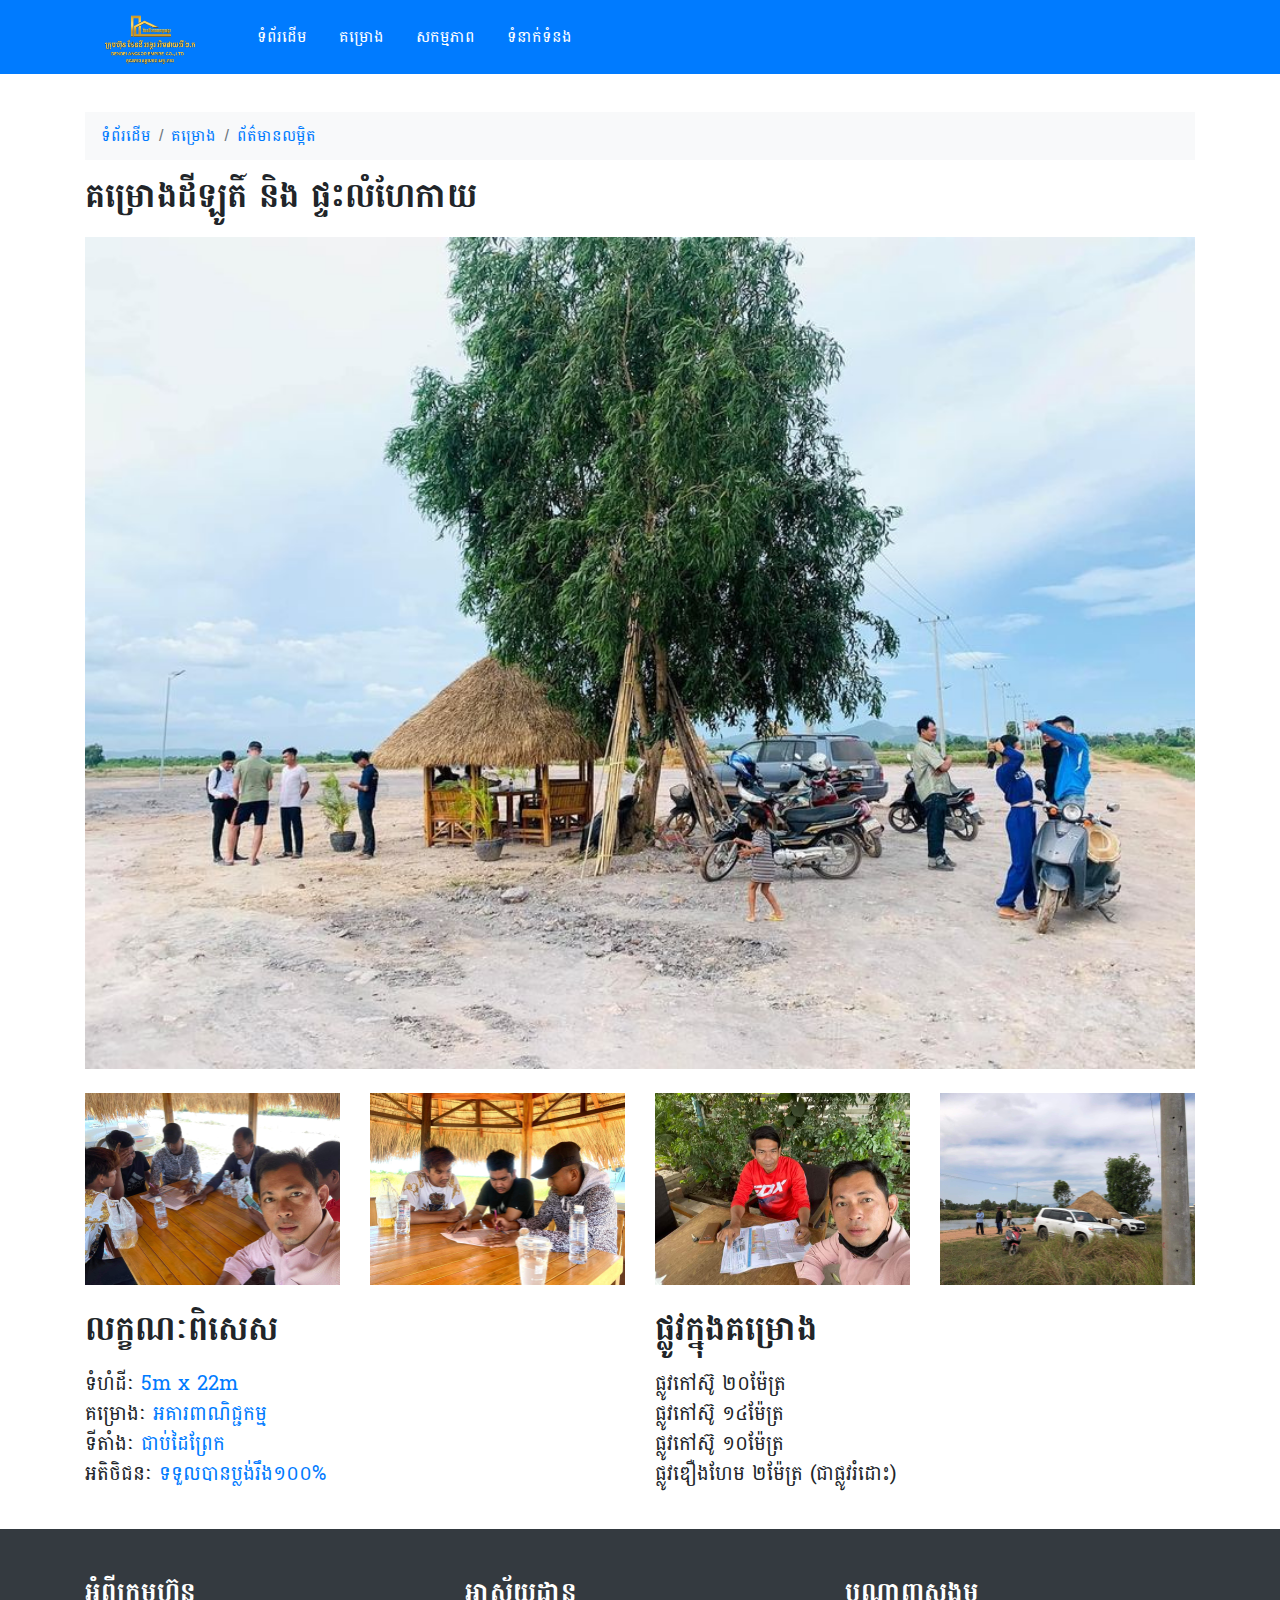
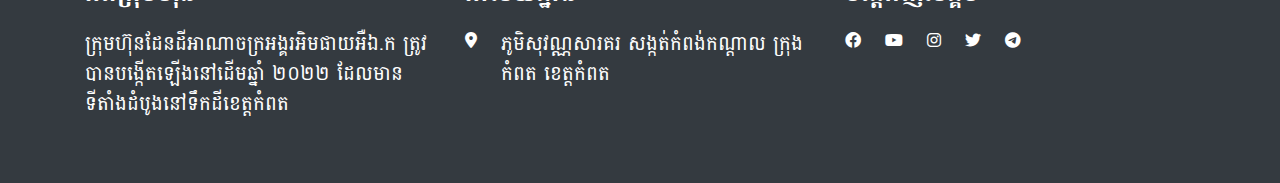
<file: public/src/detail3.html>
<!DOCTYPE html>
<html lang="en">
<head>
    <meta charset="UTF-8">
    <meta http-equiv="X-UA-Compatible" content="IE=edge">
    <meta name="viewport" content="width=device-width, initial-scale=1.0">
    <title>Dendeiangkor Empire</title>
    <!-- Custom CSS -->
    <link rel="stylesheet" href="/public/css/style.css">
    <!-- Font-Awesome -->
    <link rel="stylesheet" href="/public/css/all.css">
    <!-- Bootstap -->
    <link rel="stylesheet" href="/public/css/bootstrap.min.css">
    <!-- icon -->
    <link rel="shortcut icon" href="/public/images/logo1.png" type="image/x-icon">
</head>
<body>
    <!-- Header -->
    <div class="container-fluid bg-primary fixed-top">
        <div class="container">
            <nav class="navbar navbar-expand-lg navbar-light">
                <a class="logo-header mr-5" href="/public/src/index.html">
                  <img src="/public/images/logo1.png" alt="">
                </a>
                <button class="navbar-toggler bg-white" type="button" data-toggle="collapse" data-target="#navbarNavDropdown" aria-controls="navbarNavDropdown" aria-expanded="false" aria-label="Toggle navigation">
                  <span class="navbar-toggler-icon"></span>
                </button>
                <div class="collapse navbar-collapse" id="navbarNavDropdown">
                  <ul class="navbar-nav">
                    <li class="nav-item mr-3 active">
                      <a class="nav-link text-white" href="/public/src/index.html">ទំព័រដើម<span class="sr-only">(current)</span></a>
                    </li>
                    <li class="nav-item mr-3">
                      <a class="nav-link text-white" href="/public/src/about.html">គម្រោង</a>
                    </li>
                    <li class="nav-item mr-3">
                      <a class="nav-link text-white" href="/public/src/action.html">សកម្មភាព</a>
                    </li>
                    <li class="nav-item mr-3">
                      <a class="nav-link text-white" href="/public/src/contact.html">ទំនាក់ទំនង</a>
                    </li>
                  </ul>
                </div>
              </nav>
        </div>
    </div>
    <!-- Content -->
    <div class="container mt-7">
      <nav aria-label="breadcrumb">
        <ol class="breadcrumb rounded-0 bg-light">
          <li class="breadcrumb-item"><a href="/public/src/index.html">ទំព័រដើម</a></li>
          <li class="breadcrumb-item" aria-current="page"><a href="/public/src/about.html">គម្រោង</a></li>
          <li class="breadcrumb-item active" aria-current="page"><a href="/public/src/detail.html">ព័ត៌មានលម្អិត</a></li>
        </ol>
      </nav>
    </div>
    <div class="container">
      <h1>គម្រោងដីឡូតិ៍ និង ផ្ទះលំហែកាយ</h1>
      <div class="row">
        <div class="col col-lg-12 mb-4">
          <img src="/public/images/pic18.jpg" alt="">
        </div>
      </div>
      <div class="row mb-4">
        <div class="col col-lg-3 col-md-3 col-sm-6 col-6 mb-md-0 mb-sm-4 mb-4">
          <img src="/public/images/pic19.jpg" alt="">
        </div>
        <div class="col col-lg-3 col-md-3 col-sm-6 col-6 mb-md-0 mb-sm-4 mb-4">
          <img src="/public/images/pic20.jpg" alt="">
        </div>
        <div class="col col-lg-3 col-md-3 col-sm-6 col-6">
          <img src="/public/images/4.jpeg" alt="">
        </div>
        <div class="col col-lg-3 col-md-3 col-sm-6 col-6">
          <img src="/public/images/5.jpeg" alt="">
        </div>
      </div>
    </div>
    <div class="container mb-4">
      <div class="row">
        <div class="col-lg-6 col-md-6 col-12">
          <h1>លក្ខណៈពិសេស</h1>
          <ul class="list pl-0">
            <li>ទំហំដីៈ​ <span class="text-primary">5m x 22m</span></li>
            <li>គម្រោងៈ <span class="text-primary">អគារពាណិជ្ជកម្ម</span></li>
            <li>ទីតាំងៈ <span class="text-primary">ជាប់ដៃព្រែក</span></li>
            <li>អតិថិជ​នៈ <span class="text-primary">ទទួលបានប្លង់រឹង១០០%</span></li>
          </ul>
        </div>
        <div class="col-lg-6 col-md-6 col-12">
          <h1>ផ្លូវក្នុងគម្រោង</h1>
          <ul class="list pl-0">
            <li>ផ្លូវកៅស៊ូ ២០ម៉ែត្រ</li>
            <li>ផ្លូវកៅស៊ូ ១៤ម៉ែត្រ</li>
            <li>ផ្លូវកៅស៊ូ ១០ម៉ែត្រ</li>
            <li>ផ្លូវឌឿងហែម ២ម៉ែត្រ​ (ជាផ្លូវរំដោះ)</li>
          </ul>
        </div>
      </div>
    </div>
    <!-- Fotter -->
    <div class="container-fluid p-5 bg-dark">
      <div class="container">
        <div class="row text-white">
          <div class="col col-lg-4 col-md-4 col-ms-12 col-12">
            <h4>អំពីក្រុមហ៊ុន</h4>
            <p>ក្រុមហ៊ុនដែនដីអាណាចក្រអង្គរអិមផាយអឺឯ.ក ត្រូវបានបង្កើតឡើងនៅដើមឆ្នាំ ២០២២ ដែលមានទីតាំងដំបូងនៅទឹកដីខេត្ដកំពត</p>
          </div>
          <div class="col col-lg-4 col-md-4 col-ms-12 col-12">
            <h4>អាស័យដ្ឋាន</h4>
            <div class="d-flex">
              <a target="_blank" href="https://goo.gl/maps/43RJQWfFy8Mx4y75A"><i class="fa-solid fa-location-dot btn-hover rounded text-white mr-4"></i></a>
              <p>ភូមិសុវណ្ណសារគរ សង្កត់កំពង់កណ្តាល ក្រុងកំពត ខេត្តកំពត</p>
            </div>
          </div>
          <div class="col col-lg-4 col-md-4 col-ms-12 col-12">
            <h4>បណ្ដាញសង្គម</h4>
            <div class="d-flex">
              <a target="_blank" href="https://web.facebook.com/dendeiangkorempire"><i class="fa-brands fa-facebook btn-hover rounded mr-4 text-white"></i></a>
              <a target="_blank" href="#"><i class="fa-brands fa-youtube btn-hover rounded mr-4 text-white"></i></a>
              <a target="_blank" href="#"><i class="fa-brands fa-instagram btn-hover rounded mr-4 text-white"></i></a>
              <a target="_blank" href="#"><i class="fa-brands fa-twitter btn-hover rounded mr-4 text-white"></i></a>
              <a target="_blank" href="#"><i class="fa-brands fa-telegram btn-hover rounded mr-4 text-white"></i></a>
            </div>
          </div>
        </div>
      </div>
    </div>
<!-- JavaScript Bundle with Popper -->
<script src="https://code.jquery.com/jquery-3.2.1.slim.min.js" integrity="sha384-KJ3o2DKtIkvYIK3UENzmM7KCkRr/rE9/Qpg6aAZGJwFDMVNA/GpGFF93hXpG5KkN" crossorigin="anonymous"></script>
<script src="https://cdn.jsdelivr.net/npm/popper.js@1.12.9/dist/umd/popper.min.js" integrity="sha384-ApNbgh9B+Y1QKtv3Rn7W3mgPxhU9K/ScQsAP7hUibX39j7fakFPskvXusvfa0b4Q" crossorigin="anonymous"></script>
<script src="https://cdn.jsdelivr.net/npm/bootstrap@4.0.0/dist/js/bootstrap.min.js" integrity="sha384-JZR6Spejh4U02d8jOt6vLEHfe/JQGiRRSQQxSfFWpi1MquVdAyjUar5+76PVCmYl" crossorigin="anonymous"></script>
</body>
</html>
</file>
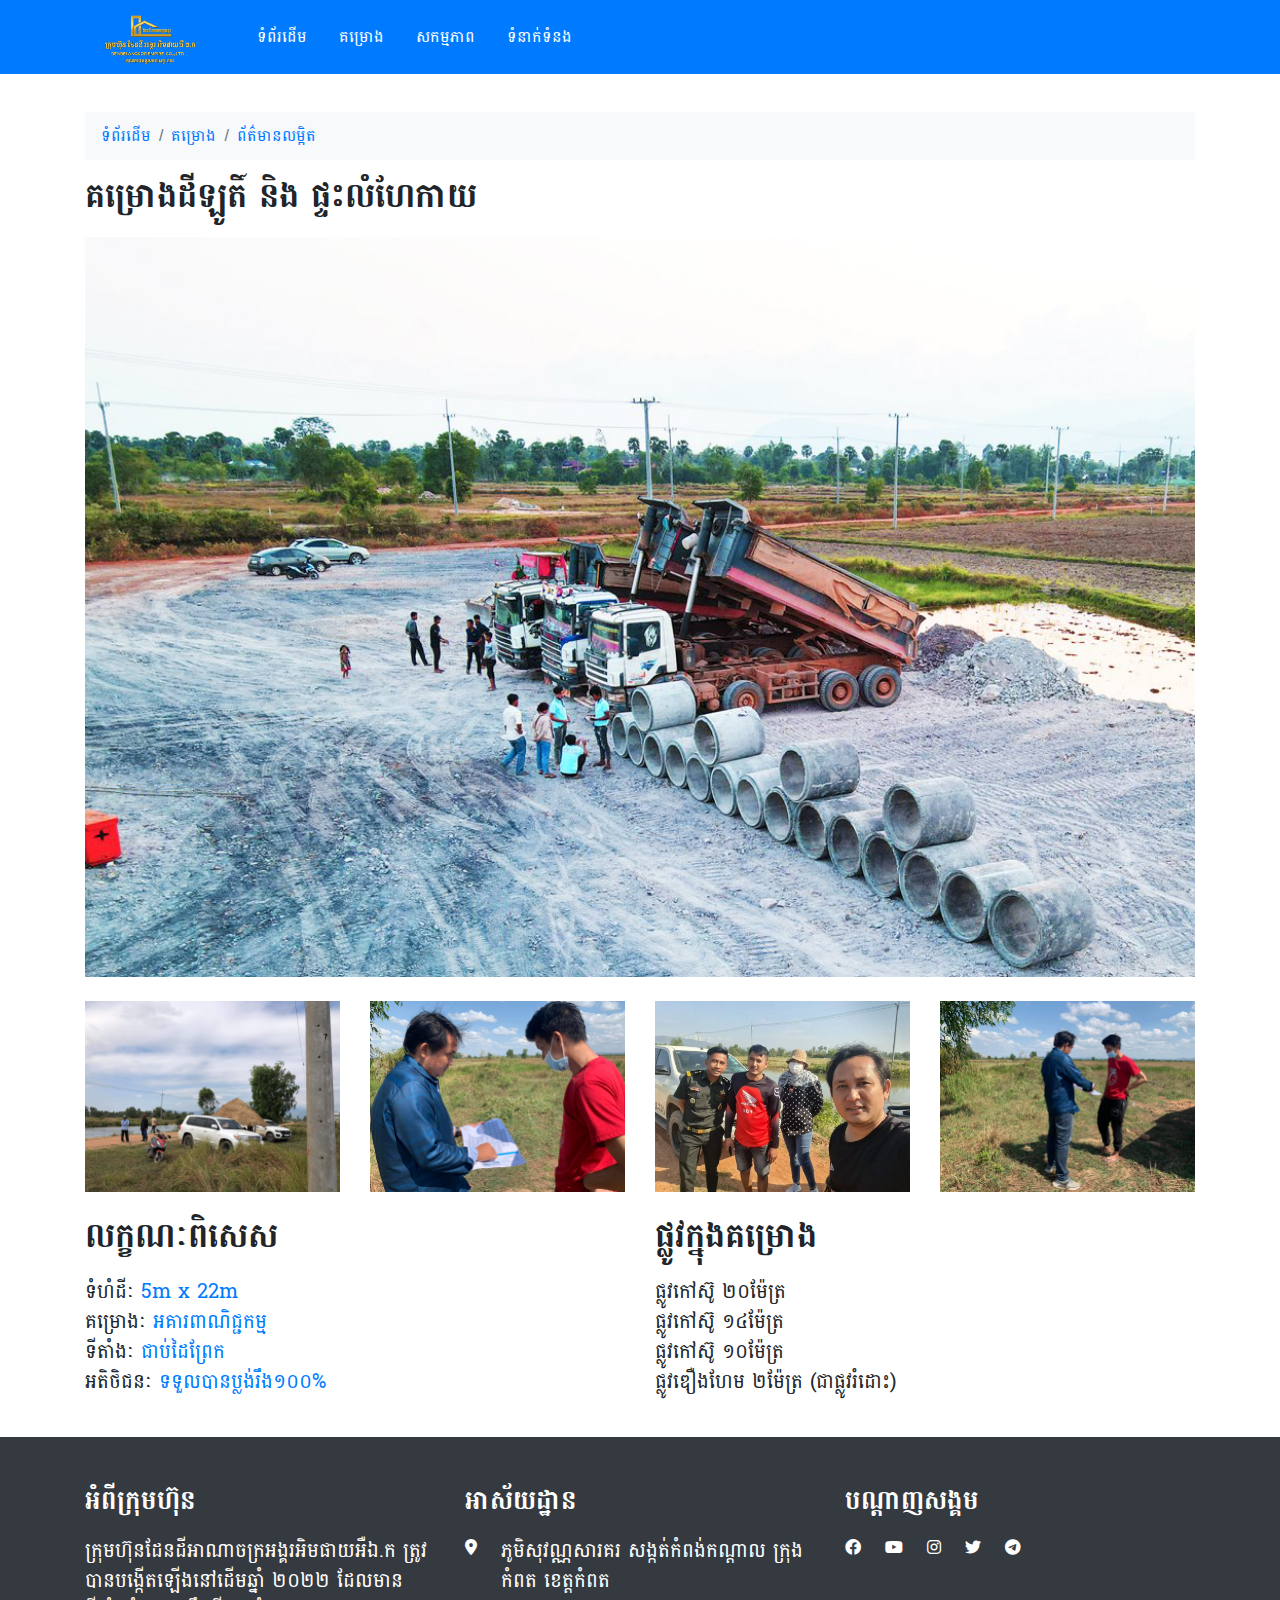
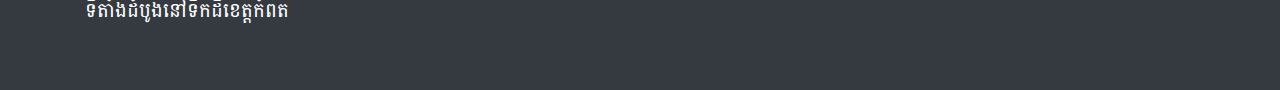
<file: public/src/detail4.html>
<!DOCTYPE html>
<html lang="en">
<head>
    <meta charset="UTF-8">
    <meta http-equiv="X-UA-Compatible" content="IE=edge">
    <meta name="viewport" content="width=device-width, initial-scale=1.0">
    <title>Dendeiangkor Empire</title>
    <!-- Custom CSS -->
    <link rel="stylesheet" href="/public/css/style.css">
    <!-- Font-Awesome -->
    <link rel="stylesheet" href="/public/css/all.css">
    <!-- Bootstap -->
    <link rel="stylesheet" href="/public/css/bootstrap.min.css">
    <!-- icon -->
    <link rel="shortcut icon" href="/public/images/logo1.png" type="image/x-icon">
</head>
<body>
    <!-- Header -->
    <div class="container-fluid bg-primary fixed-top">
        <div class="container">
            <nav class="navbar navbar-expand-lg navbar-light">
                <a class="logo-header mr-5" href="/public/src/index.html">
                  <img src="/public/images/logo1.png" alt="">
                </a>
                <button class="navbar-toggler bg-white" type="button" data-toggle="collapse" data-target="#navbarNavDropdown" aria-controls="navbarNavDropdown" aria-expanded="false" aria-label="Toggle navigation">
                  <span class="navbar-toggler-icon"></span>
                </button>
                <div class="collapse navbar-collapse" id="navbarNavDropdown">
                  <ul class="navbar-nav">
                    <li class="nav-item mr-3 active">
                      <a class="nav-link text-white" href="/public/src/index.html">ទំព័រដើម<span class="sr-only">(current)</span></a>
                    </li>
                    <li class="nav-item mr-3">
                      <a class="nav-link text-white" href="/public/src/about.html">គម្រោង</a>
                    </li>
                    <li class="nav-item mr-3">
                      <a class="nav-link text-white" href="/public/src/action.html">សកម្មភាព</a>
                    </li>
                    <li class="nav-item mr-3">
                      <a class="nav-link text-white" href="/public/src/contact.html">ទំនាក់ទំនង</a>
                    </li>
                  </ul>
                </div>
              </nav>
        </div>
    </div>
    <!-- Content -->
    <div class="container mt-7">
      <nav aria-label="breadcrumb">
        <ol class="breadcrumb rounded-0 bg-light">
          <li class="breadcrumb-item"><a href="/public/src/index.html">ទំព័រដើម</a></li>
          <li class="breadcrumb-item" aria-current="page"><a href="/public/src/about.html">គម្រោង</a></li>
          <li class="breadcrumb-item active" aria-current="page"><a href="/public/src/detail.html">ព័ត៌មានលម្អិត</a></li>
        </ol>
      </nav>
    </div>
    <div class="container">
      <h1>គម្រោងដីឡូតិ៍ និង ផ្ទះលំហែកាយ</h1>
      <div class="row">
        <div class="col col-lg-12 mb-4">
          <img src="/public/images/pic22.jpg" alt="">
        </div>
      </div>
      <div class="row mb-4">
        <div class="col col-lg-3 col-md-3 col-sm-6 col-6 mb-md-0 mb-sm-4 mb-4">
          <img src="/public/images/5.jpeg" alt="">
        </div>
        <div class="col col-lg-3 col-md-3 col-sm-6 col-6 mb-md-0 mb-sm-4 mb-4">
          <img src="/public/images/13.jpeg" alt="">
        </div>
        <div class="col col-lg-3 col-md-3 col-sm-6 col-6">
          <img src="/public/images/14.jpeg" alt="">
        </div>
        <div class="col col-lg-3 col-md-3 col-sm-6 col-6">
          <img src="/public/images/15.jpeg" alt="">
        </div>
      </div>
    </div>
    <div class="container mb-4">
      <div class="row">
        <div class="col-lg-6 col-md-6 col-12">
          <h1>លក្ខណៈពិសេស</h1>
          <ul class="list pl-0">
            <li>ទំហំដីៈ​ <span class="text-primary">5m x 22m</span></li>
            <li>គម្រោងៈ <span class="text-primary">អគារពាណិជ្ជកម្ម</span></li>
            <li>ទីតាំងៈ <span class="text-primary">ជាប់ដៃព្រែក</span></li>
            <li>អតិថិជ​នៈ <span class="text-primary">ទទួលបានប្លង់រឹង១០០%</span></li>
          </ul>
        </div>
        <div class="col-lg-6 col-md-6 col-12">
          <h1>ផ្លូវក្នុងគម្រោង</h1>
          <ul class="list pl-0">
            <li>ផ្លូវកៅស៊ូ ២០ម៉ែត្រ</li>
            <li>ផ្លូវកៅស៊ូ ១៤ម៉ែត្រ</li>
            <li>ផ្លូវកៅស៊ូ ១០ម៉ែត្រ</li>
            <li>ផ្លូវឌឿងហែម ២ម៉ែត្រ​ (ជាផ្លូវរំដោះ)</li>
          </ul>
        </div>
      </div>
    </div>
    <!-- Fotter -->
    <div class="container-fluid p-5 bg-dark">
      <div class="container">
        <div class="row text-white">
          <div class="col col-lg-4 col-md-4 col-ms-12 col-12">
            <h4>អំពីក្រុមហ៊ុន</h4>
            <p>ក្រុមហ៊ុនដែនដីអាណាចក្រអង្គរអិមផាយអឺឯ.ក ត្រូវបានបង្កើតឡើងនៅដើមឆ្នាំ ២០២២ ដែលមានទីតាំងដំបូងនៅទឹកដីខេត្ដកំពត</p>
          </div>
          <div class="col col-lg-4 col-md-4 col-ms-12 col-12">
            <h4>អាស័យដ្ឋាន</h4>
            <div class="d-flex">
              <a target="_blank" href="https://goo.gl/maps/43RJQWfFy8Mx4y75A"><i class="fa-solid fa-location-dot btn-hover rounded text-white mr-4"></i></a>
              <p>ភូមិសុវណ្ណសារគរ សង្កត់កំពង់កណ្តាល ក្រុងកំពត ខេត្តកំពត</p>
            </div>
          </div>
          <div class="col col-lg-4 col-md-4 col-ms-12 col-12">
            <h4>បណ្ដាញសង្គម</h4>
            <div class="d-flex">
              <a target="_blank" href="https://web.facebook.com/dendeiangkorempire"><i class="fa-brands fa-facebook btn-hover rounded mr-4 text-white"></i></a>
              <a target="_blank" href="#"><i class="fa-brands fa-youtube btn-hover rounded mr-4 text-white"></i></a>
              <a target="_blank" href="#"><i class="fa-brands fa-instagram btn-hover rounded mr-4 text-white"></i></a>
              <a target="_blank" href="#"><i class="fa-brands fa-twitter btn-hover rounded mr-4 text-white"></i></a>
              <a target="_blank" href="#"><i class="fa-brands fa-telegram btn-hover rounded mr-4 text-white"></i></a>
            </div>
          </div>
        </div>
      </div>
    </div>
<!-- JavaScript Bundle with Popper -->
<script src="https://code.jquery.com/jquery-3.2.1.slim.min.js" integrity="sha384-KJ3o2DKtIkvYIK3UENzmM7KCkRr/rE9/Qpg6aAZGJwFDMVNA/GpGFF93hXpG5KkN" crossorigin="anonymous"></script>
<script src="https://cdn.jsdelivr.net/npm/popper.js@1.12.9/dist/umd/popper.min.js" integrity="sha384-ApNbgh9B+Y1QKtv3Rn7W3mgPxhU9K/ScQsAP7hUibX39j7fakFPskvXusvfa0b4Q" crossorigin="anonymous"></script>
<script src="https://cdn.jsdelivr.net/npm/bootstrap@4.0.0/dist/js/bootstrap.min.js" integrity="sha384-JZR6Spejh4U02d8jOt6vLEHfe/JQGiRRSQQxSfFWpi1MquVdAyjUar5+76PVCmYl" crossorigin="anonymous"></script>
</body>
</html>
</file>
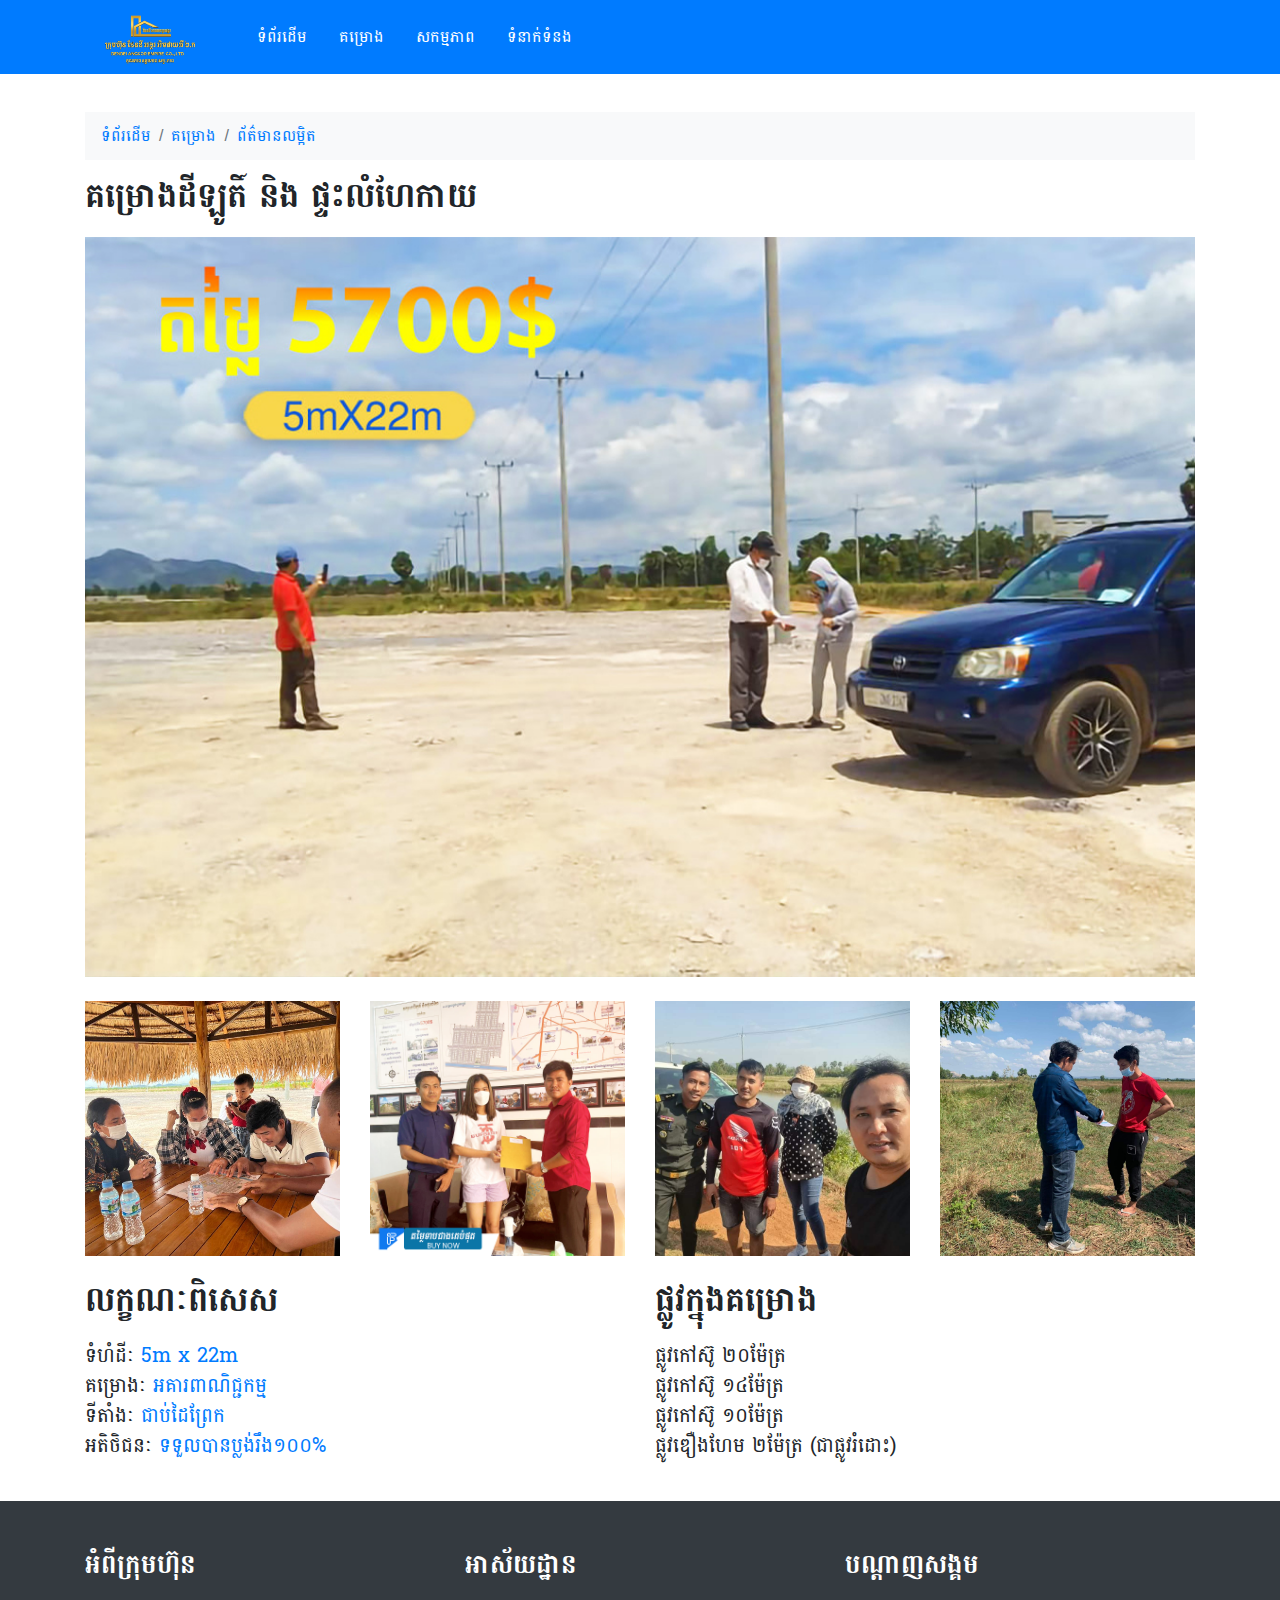
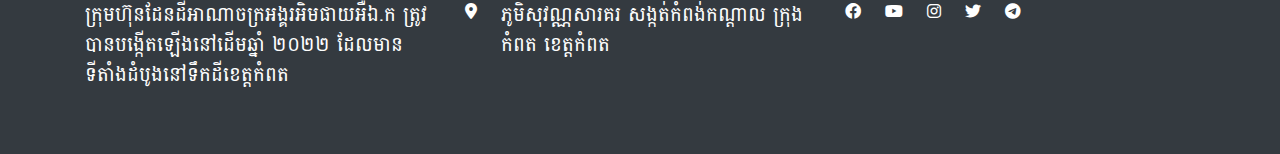
<file: public/src/detail5.html>
<!DOCTYPE html>
<html lang="en">
<head>
    <meta charset="UTF-8">
    <meta http-equiv="X-UA-Compatible" content="IE=edge">
    <meta name="viewport" content="width=device-width, initial-scale=1.0">
    <title>Dendeiangkor Empire</title>
    <!-- Custom CSS -->
    <link rel="stylesheet" href="/public/css/style.css">
    <!-- Font-Awesome -->
    <link rel="stylesheet" href="/public/css/all.css">
    <!-- Bootstap -->
    <link rel="stylesheet" href="/public/css/bootstrap.min.css">
    <!-- icon -->
    <link rel="shortcut icon" href="/public/images/logo1.png" type="image/x-icon">
</head>
<body>
    <!-- Header -->
    <div class="container-fluid bg-primary fixed-top">
        <div class="container">
            <nav class="navbar navbar-expand-lg navbar-light">
                <a class="logo-header mr-5" href="/public/src/index.html">
                  <img src="/public/images/logo1.png" alt="">
                </a>
                <button class="navbar-toggler bg-white" type="button" data-toggle="collapse" data-target="#navbarNavDropdown" aria-controls="navbarNavDropdown" aria-expanded="false" aria-label="Toggle navigation">
                  <span class="navbar-toggler-icon"></span>
                </button>
                <div class="collapse navbar-collapse" id="navbarNavDropdown">
                  <ul class="navbar-nav">
                    <li class="nav-item mr-3 active">
                      <a class="nav-link text-white" href="/public/src/index.html">ទំព័រដើម<span class="sr-only">(current)</span></a>
                    </li>
                    <li class="nav-item mr-3">
                      <a class="nav-link text-white" href="/public/src/about.html">គម្រោង</a>
                    </li>
                    <li class="nav-item mr-3">
                      <a class="nav-link text-white" href="/public/src/action.html">សកម្មភាព</a>
                    </li>
                    <li class="nav-item mr-3">
                      <a class="nav-link text-white" href="/public/src/contact.html">ទំនាក់ទំនង</a>
                    </li>
                  </ul>
                </div>
              </nav>
        </div>
    </div>
    <!-- Content -->
    <div class="container mt-7">
      <nav aria-label="breadcrumb">
        <ol class="breadcrumb rounded-0 bg-light">
          <li class="breadcrumb-item"><a href="/public/src/index.html">ទំព័រដើម</a></li>
          <li class="breadcrumb-item" aria-current="page"><a href="/public/src/about.html">គម្រោង</a></li>
          <li class="breadcrumb-item active" aria-current="page"><a href="/public/src/detail.html">ព័ត៌មានលម្អិត</a></li>
        </ol>
      </nav>
    </div>
    <div class="container">
      <h1>គម្រោងដីឡូតិ៍ និង ផ្ទះលំហែកាយ</h1>
      <div class="row">
        <div class="col col-lg-12 mb-4">
          <img src="/public/images/pic25.jpg" alt="">
        </div>
      </div>
      <div class="row mb-4">
        <div class="col col-lg-3 col-md-3 col-sm-6 col-6 mb-md-0 mb-sm-4 mb-4">
          <img src="/public/images/pic23.jpg" alt="">
        </div>
        <div class="col col-lg-3 col-md-3 col-sm-6 col-6 mb-md-0 mb-sm-4 mb-4">
          <img src="/public/images/pic24.jpg" alt="">
        </div>
        <div class="col col-lg-3 col-md-3 col-sm-6 col-6">
          <img src="/public/images/14.jpeg" alt="">
        </div>
        <div class="col col-lg-3 col-md-3 col-sm-6 col-6">
          <img src="/public/images/15.jpeg" alt="">
        </div>
      </div>
    </div>
    <div class="container mb-4">
      <div class="row">
        <div class="col-lg-6 col-md-6 col-12">
          <h1>លក្ខណៈពិសេស</h1>
          <ul class="list pl-0">
            <li>ទំហំដីៈ​ <span class="text-primary">5m x 22m</span></li>
            <li>គម្រោងៈ <span class="text-primary">អគារពាណិជ្ជកម្ម</span></li>
            <li>ទីតាំងៈ <span class="text-primary">ជាប់ដៃព្រែក</span></li>
            <li>អតិថិជ​នៈ <span class="text-primary">ទទួលបានប្លង់រឹង១០០%</span></li>
          </ul>
        </div>
        <div class="col-lg-6 col-md-6 col-12">
          <h1>ផ្លូវក្នុងគម្រោង</h1>
          <ul class="list pl-0">
            <li>ផ្លូវកៅស៊ូ ២០ម៉ែត្រ</li>
            <li>ផ្លូវកៅស៊ូ ១៤ម៉ែត្រ</li>
            <li>ផ្លូវកៅស៊ូ ១០ម៉ែត្រ</li>
            <li>ផ្លូវឌឿងហែម ២ម៉ែត្រ​ (ជាផ្លូវរំដោះ)</li>
          </ul>
        </div>
      </div>
    </div>
    <!-- Fotter -->
    <div class="container-fluid p-5 bg-dark">
      <div class="container">
        <div class="row text-white">
          <div class="col col-lg-4 col-md-4 col-ms-12 col-12">
            <h4>អំពីក្រុមហ៊ុន</h4>
            <p>ក្រុមហ៊ុនដែនដីអាណាចក្រអង្គរអិមផាយអឺឯ.ក ត្រូវបានបង្កើតឡើងនៅដើមឆ្នាំ ២០២២ ដែលមានទីតាំងដំបូងនៅទឹកដីខេត្ដកំពត</p>
          </div>
          <div class="col col-lg-4 col-md-4 col-ms-12 col-12">
            <h4>អាស័យដ្ឋាន</h4>
            <div class="d-flex">
              <a target="_blank" href="https://goo.gl/maps/43RJQWfFy8Mx4y75A"><i class="fa-solid fa-location-dot btn-hover rounded text-white mr-4"></i></a>
              <p>ភូមិសុវណ្ណសារគរ សង្កត់កំពង់កណ្តាល ក្រុងកំពត ខេត្តកំពត</p>
            </div>
          </div>
          <div class="col col-lg-4 col-md-4 col-ms-12 col-12">
            <h4>បណ្ដាញសង្គម</h4>
            <div class="d-flex">
              <a href="https://web.facebook.com/dendeiangkorempire"><i class="fa-brands fa-facebook btn-hover rounded mr-4 text-white"></i></a>
              <a href="#"><i class="fa-brands fa-youtube btn-hover rounded mr-4 text-white"></i></a>
              <a href="#"><i class="fa-brands fa-instagram btn-hover rounded mr-4 text-white"></i></a>
              <a href="#"><i class="fa-brands fa-twitter btn-hover rounded mr-4 text-white"></i></a>
              <a href="#"><i class="fa-brands fa-telegram btn-hover rounded mr-4 text-white"></i></a>
            </div>
          </div>
        </div>
      </div>
    </div>
<!-- JavaScript Bundle with Popper -->
<script src="https://code.jquery.com/jquery-3.2.1.slim.min.js" integrity="sha384-KJ3o2DKtIkvYIK3UENzmM7KCkRr/rE9/Qpg6aAZGJwFDMVNA/GpGFF93hXpG5KkN" crossorigin="anonymous"></script>
<script src="https://cdn.jsdelivr.net/npm/popper.js@1.12.9/dist/umd/popper.min.js" integrity="sha384-ApNbgh9B+Y1QKtv3Rn7W3mgPxhU9K/ScQsAP7hUibX39j7fakFPskvXusvfa0b4Q" crossorigin="anonymous"></script>
<script src="https://cdn.jsdelivr.net/npm/bootstrap@4.0.0/dist/js/bootstrap.min.js" integrity="sha384-JZR6Spejh4U02d8jOt6vLEHfe/JQGiRRSQQxSfFWpi1MquVdAyjUar5+76PVCmYl" crossorigin="anonymous"></script>
</body>
</html>
</file>
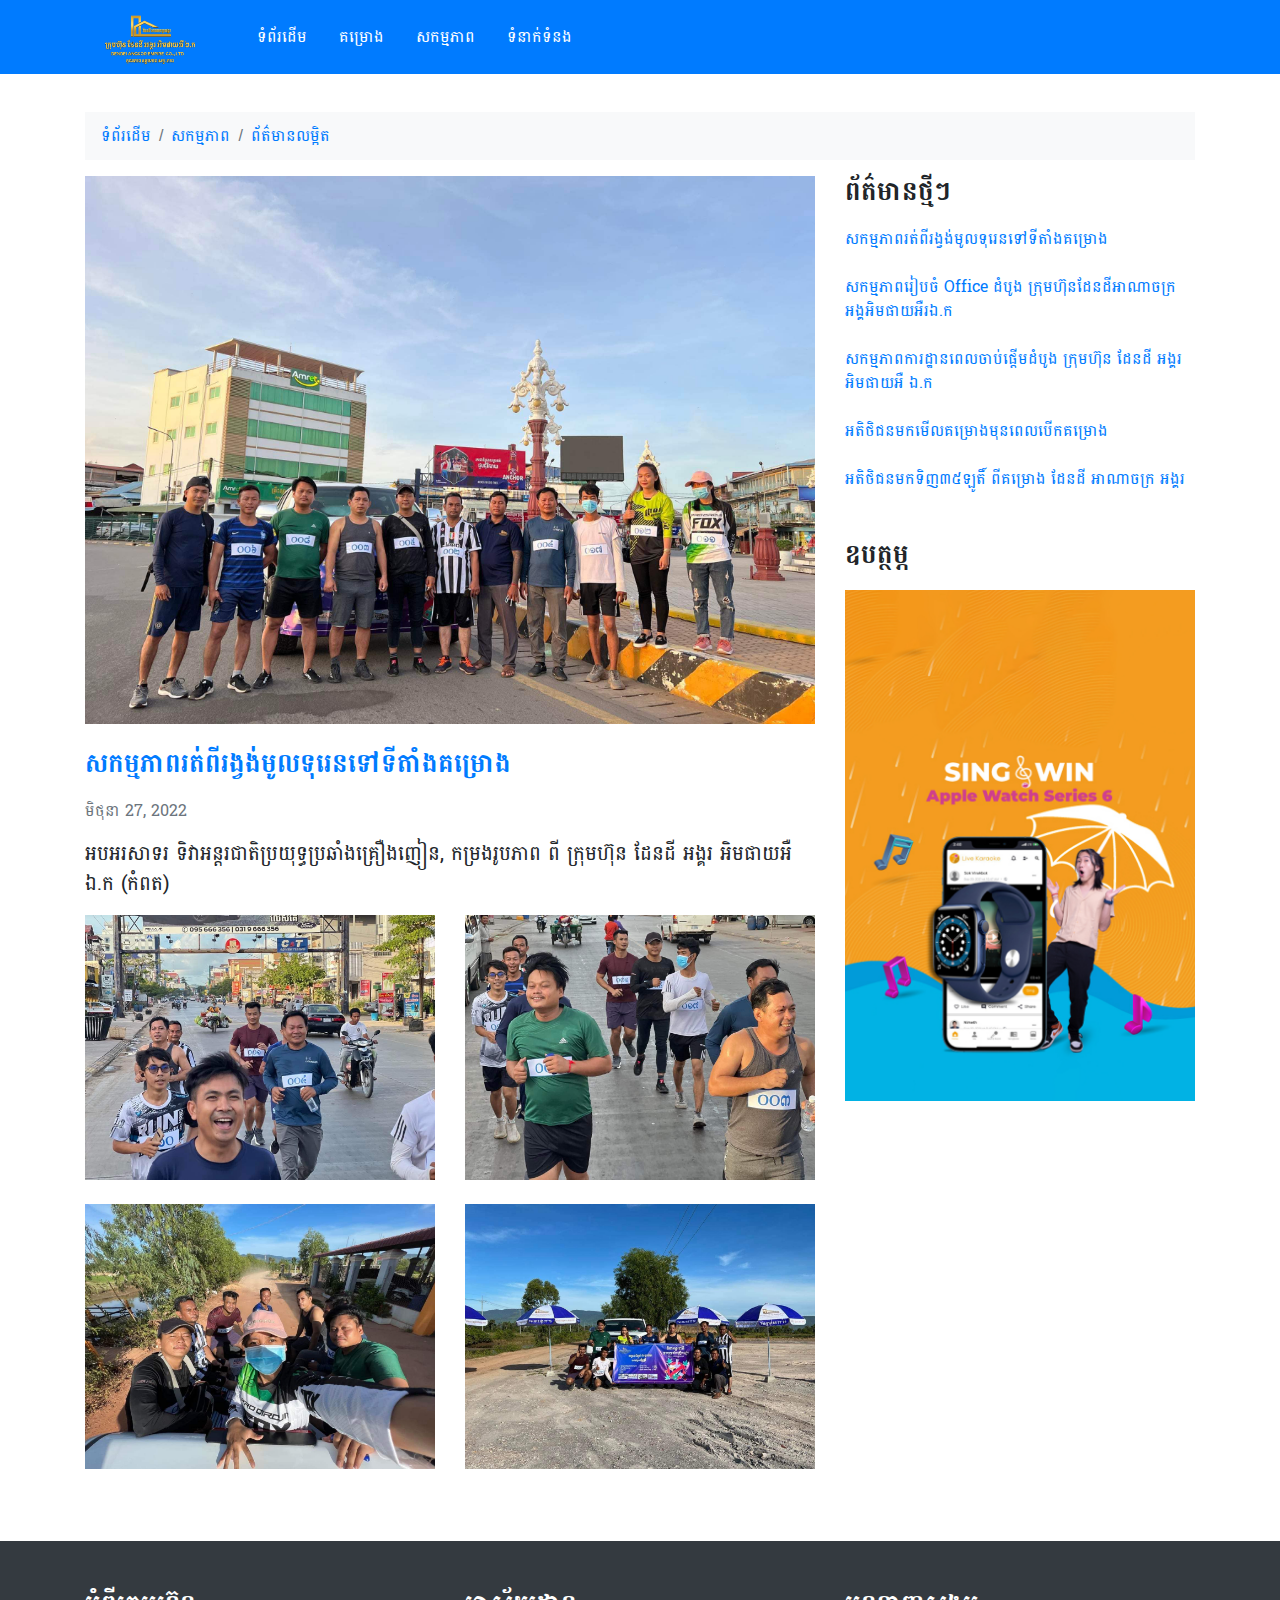
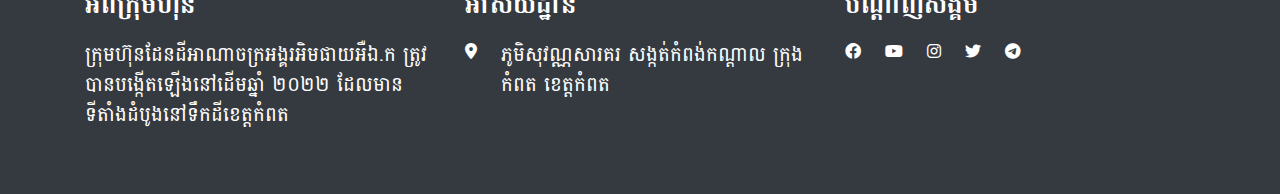
<file: public/src/detail_2.1.html>
<!DOCTYPE html>
<html lang="en">
<head>
    <meta charset="UTF-8">
    <meta http-equiv="X-UA-Compatible" content="IE=edge">
    <meta name="viewport" content="width=device-width, initial-scale=1.0">
    <title>Dendeiangkor Empire</title>
    <!-- Custom CSS -->
    <link rel="stylesheet" href="/public/css/style.css">
    <!-- Font-Awesome -->
    <link rel="stylesheet" href="/public/css/all.css">
    <!-- Bootstap -->
    <link rel="stylesheet" href="/public/css/bootstrap.min.css">
    <!-- icon -->
    <link rel="shortcut icon" href="/public/images/logo1.png" type="image/x-icon">
</head>
<body>
    <!-- Header -->
    <div class="container-fluid bg-primary fixed-top">
        <div class="container">
            <nav class="navbar navbar-expand-lg navbar-light">
                <a class="logo-header mr-5" href="/public/src/index.html">
                  <img src="/public/images/logo1.png" alt="">
                </a>
                <button class="navbar-toggler bg-white" type="button" data-toggle="collapse" data-target="#navbarNavDropdown" aria-controls="navbarNavDropdown" aria-expanded="false" aria-label="Toggle navigation">
                  <span class="navbar-toggler-icon"></span>
                </button>
                <div class="collapse navbar-collapse" id="navbarNavDropdown">
                  <ul class="navbar-nav">
                    <li class="nav-item mr-3 active">
                      <a class="nav-link text-white" href="/public/src/index.html">ទំព័រដើម<span class="sr-only">(current)</span></a>
                    </li>
                    <li class="nav-item mr-3">
                      <a class="nav-link text-white" href="/public/src/about.html">គម្រោង</a>
                    </li>
                    <li class="nav-item mr-3">
                      <a class="nav-link text-white" href="/public/src/action.html">សកម្មភាព</a>
                    </li>
                    <li class="nav-item mr-3">
                      <a class="nav-link text-white" href="/public/src/contact.html">ទំនាក់ទំនង</a>
                    </li>
                  </ul>
                </div>
              </nav>
        </div>
    </div>
    <!-- Content -->
    <div class="container mt-7">
      <nav aria-label="breadcrumb">
        <ol class="breadcrumb rounded-0 bg-light">
          <li class="breadcrumb-item"><a href="/public/src/index.html">ទំព័រដើម</a></li>
          <li class="breadcrumb-item" aria-current="page"><a href="/public/src/action.html">សកម្មភាព</a></li>
          <li class="breadcrumb-item active" aria-current="page"><a href="/public/src/detail.html">ព័ត៌មានលម្អិត</a></li>
        </ol>
      </nav>
    </div>
    <div class="container mb-4">
      <div class="row">
        <div class="col-lg-8 col-md-8 col-sm-12 col-12">
          <div>
            <img class="h-100 mb-4" src="/public/images/pic12.jpg" alt="">
            <a href="/public/src/detail_2.1.html"><h4>សកម្មភាពរត់ពីរង្វង់មូលទុរេនទៅទីតាំងគម្រោង</h4></a>
            <p class="text-muted post-data">មិថុនា 27, 2022</p>
            <p>អបអរសាទរ ទិវាអន្ដរជាតិប្រយុទ្ធប្រឆាំងគ្រឿងញៀន, កម្រងរូបភាព ពី ក្រុមហ៊ុន ដែនដី អង្គរ អិមផាយអឺ ឯ.ក (កំពត)</p>
            <div class="row mb-4">
              <div class="col-lg-6 mb-sm-4">
                <div class="entry-item">
                  <img src="/public/images/pic13.jpg" alt="">
                </div>
              </div>
              <div class="col-lg-6 mb-4">
                <div class="entry-item">
                  <img src="/public/images/pic14.jpg" alt="">
                </div>
              </div>
              <div class="col-lg-6 mb-sm-4">
                <div class="entry-item">
                  <img src="/public/images/pic16.jpg" alt="">
                </div>
              </div>
              <div class="col-lg-6 mb-sm-4">
                <div class="entry-item">
                  <img src="/public/images/pic17.jpg" alt="">
                </div>
              </div>
            </div>
          </div>
        </div>
        <div class="col-lg-4 col-md-4 col-sm-12 col-12">
          <h4>ព័ត៌មានថ្មីៗ</h4>
          <ul class="list-group mb-4">
            <li class="list-group-item border-0 p-0 mb-4"><a href="detail_2.1.html">សកម្មភាពរត់ពីរង្វង់មូលទុរេនទៅទីតាំងគម្រោង</a></li>
            <li class="list-group-item border-0 p-0 mb-4"><a href="detail_2.2.html">សកម្មភាពរៀបចំ Office ដំបូង ក្រុមហ៊ុនដែនដីអាណាចក្រអង្គអិមផាយអឺរឯ.ក</a></li>
            <li class="list-group-item border-0 p-0 mb-4"><a href="detail_2.3.html">សកម្មភាពការដ្ឋានពេលចាប់ផ្ដើមដំបូង ក្រុមហ៊ុន ដែនដី អង្គរ អិមផាយអឺ ឯ.ក</a></li>
            <li class="list-group-item border-0 p-0 mb-4"><a href="detail_2.4.html">អតិថិជនមកមើលគម្រោងមុនពេលបើកគម្រោង</a></li>
            <li class="list-group-item border-0 p-0 mb-4"><a href="detail_2.5.html">អតិថិជនមកទិញ៣៥ឡូតិ៍ ពីគម្រោង ដែនដី អាណាចក្រ អង្គរ​</a></li>
          </ul>
          <div>
            <h4>ឧបត្ថម្ភ</h4>
            <img src="/public/images/Banner.jpg" alt="">
          </div>
        </div>
      </div>
    </div>
    <!-- Fotter -->
    <div class="container-fluid p-5 bg-dark">
      <div class="container">
        <div class="row text-white">
          <div class="col col-lg-4 col-md-4 col-ms-12 col-12">
            <h4>អំពីក្រុមហ៊ុន</h4>
            <p>ក្រុមហ៊ុនដែនដីអាណាចក្រអង្គរអិមផាយអឺឯ.ក ត្រូវបានបង្កើតឡើងនៅដើមឆ្នាំ ២០២២ ដែលមានទីតាំងដំបូងនៅទឹកដីខេត្ដកំពត</p>
          </div>
          <div class="col col-lg-4 col-md-4 col-ms-12 col-12">
            <h4>អាស័យដ្ឋាន</h4>
            <div class="d-flex">
              <a target="_blank" href="https://goo.gl/maps/43RJQWfFy8Mx4y75A"><i class="fa-solid fa-location-dot btn-hover rounded text-white mr-4"></i></a>
              <p>ភូមិសុវណ្ណសារគរ សង្កត់កំពង់កណ្តាល ក្រុងកំពត ខេត្តកំពត</p>
            </div>
          </div>
          <div class="col col-lg-4 col-md-4 col-ms-12 col-12">
            <h4>បណ្ដាញសង្គម</h4>
            <div class="d-flex">
              <a target="_blank" href="https://web.facebook.com/dendeiangkorempire"><i class="fa-brands fa-facebook btn-hover rounded mr-4 text-white"></i></a>
              <a target="_blank" href="#"><i class="fa-brands fa-youtube btn-hover rounded mr-4 text-white"></i></a>
              <a target="_blank" href="#"><i class="fa-brands fa-instagram btn-hover rounded mr-4 text-white"></i></a>
              <a target="_blank" href="#"><i class="fa-brands fa-twitter btn-hover rounded mr-4 text-white"></i></a>
              <a target="_blank" href="#"><i class="fa-brands fa-telegram btn-hover rounded mr-4 text-white"></i></a>
            </div>
          </div>
        </div>
      </div>
    </div>
<!-- JavaScript Bundle with Popper -->
<script src="https://code.jquery.com/jquery-3.2.1.slim.min.js" integrity="sha384-KJ3o2DKtIkvYIK3UENzmM7KCkRr/rE9/Qpg6aAZGJwFDMVNA/GpGFF93hXpG5KkN" crossorigin="anonymous"></script>
<script src="https://cdn.jsdelivr.net/npm/popper.js@1.12.9/dist/umd/popper.min.js" integrity="sha384-ApNbgh9B+Y1QKtv3Rn7W3mgPxhU9K/ScQsAP7hUibX39j7fakFPskvXusvfa0b4Q" crossorigin="anonymous"></script>
<script src="https://cdn.jsdelivr.net/npm/bootstrap@4.0.0/dist/js/bootstrap.min.js" integrity="sha384-JZR6Spejh4U02d8jOt6vLEHfe/JQGiRRSQQxSfFWpi1MquVdAyjUar5+76PVCmYl" crossorigin="anonymous"></script>
</body>
</html>
</file>
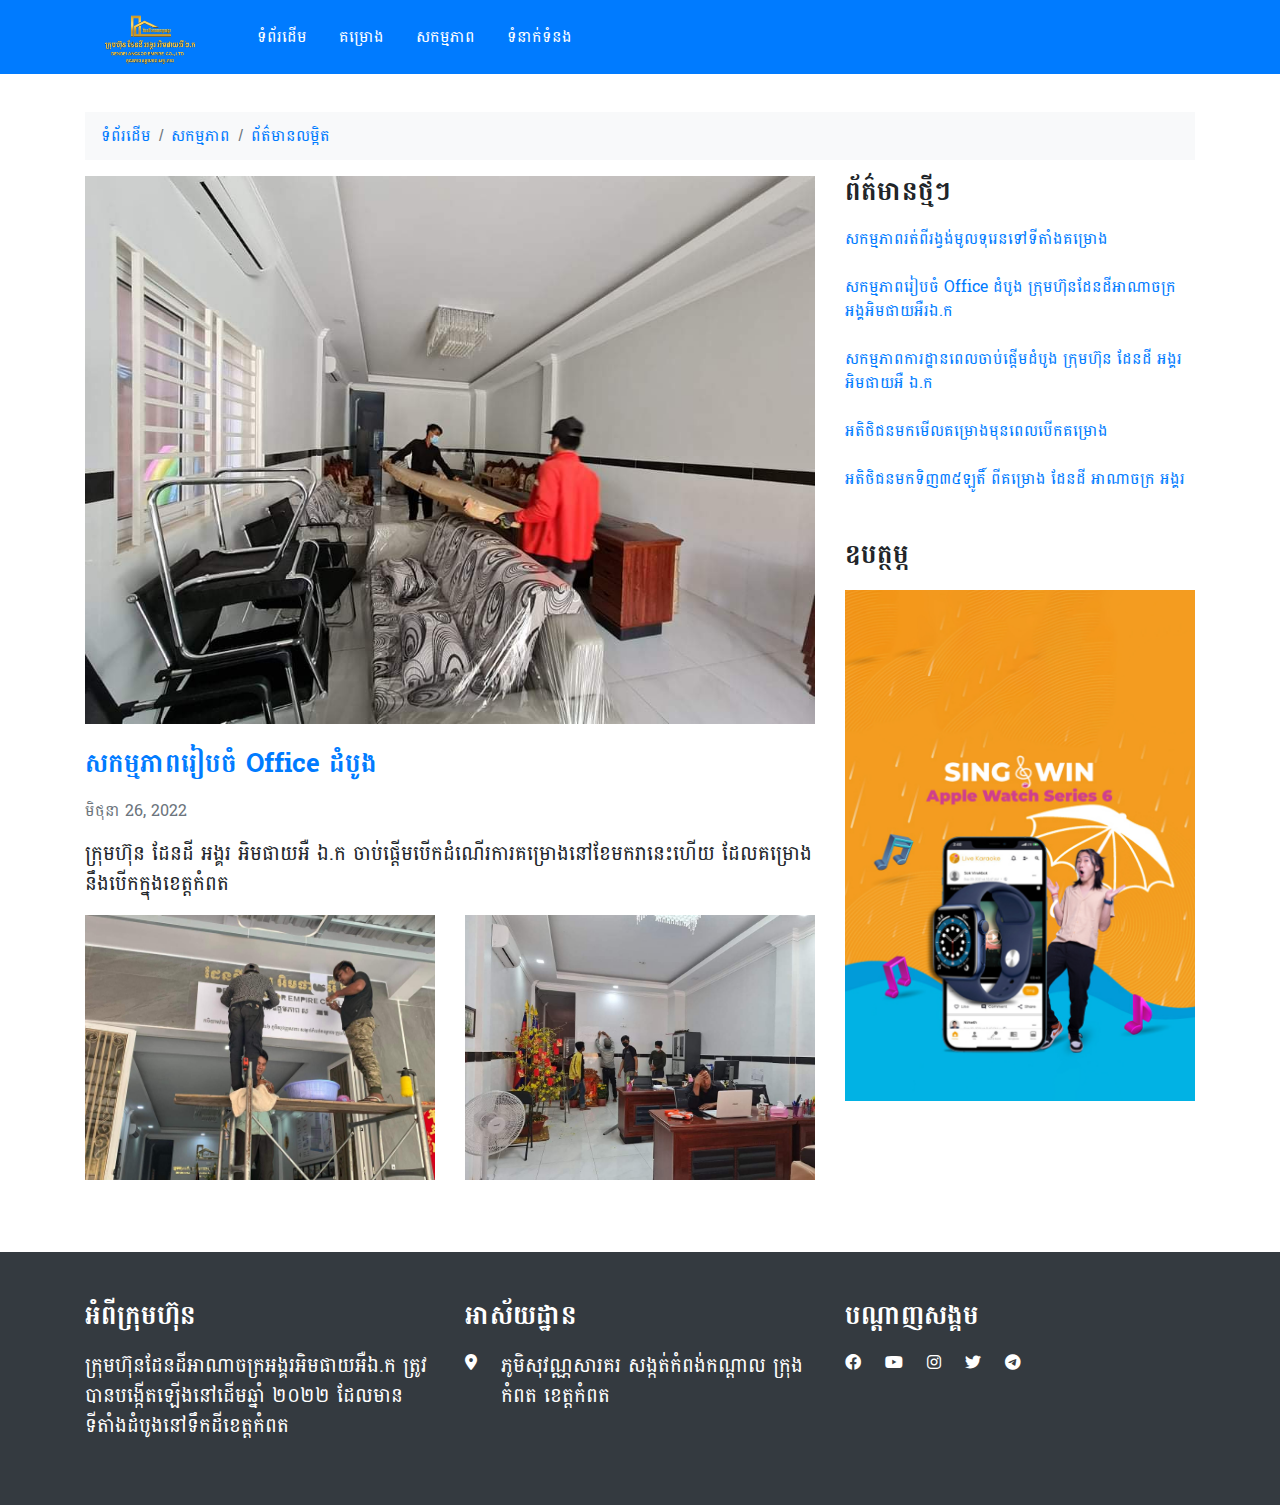
<file: public/src/detail_2.2.html>
<!DOCTYPE html>
<html lang="en">
<head>
    <meta charset="UTF-8">
    <meta http-equiv="X-UA-Compatible" content="IE=edge">
    <meta name="viewport" content="width=device-width, initial-scale=1.0">
    <title>Dendeiangkor Empire</title>
    <!-- Custom CSS -->
    <link rel="stylesheet" href="/public/css/style.css">
    <!-- Font-Awesome -->
    <link rel="stylesheet" href="/public/css/all.css">
    <!-- Bootstap -->
    <link rel="stylesheet" href="/public/css/bootstrap.min.css">
    <!-- icon -->
    <link rel="shortcut icon" href="/public/images/logo1.png" type="image/x-icon">
</head>
<body>
    <!-- Header -->
    <div class="container-fluid bg-primary fixed-top">
        <div class="container">
            <nav class="navbar navbar-expand-lg navbar-light">
                <a class="logo-header mr-5" href="/public/src/index.html">
                  <img src="/public/images/logo1.png" alt="">
                </a>
                <button class="navbar-toggler bg-white" type="button" data-toggle="collapse" data-target="#navbarNavDropdown" aria-controls="navbarNavDropdown" aria-expanded="false" aria-label="Toggle navigation">
                  <span class="navbar-toggler-icon"></span>
                </button>
                <div class="collapse navbar-collapse" id="navbarNavDropdown">
                  <ul class="navbar-nav">
                    <li class="nav-item mr-3 active">
                      <a class="nav-link text-white" href="/public/src/index.html">ទំព័រដើម<span class="sr-only">(current)</span></a>
                    </li>
                    <li class="nav-item mr-3">
                      <a class="nav-link text-white" href="/public/src/about.html">គម្រោង</a>
                    </li>
                    <li class="nav-item mr-3">
                      <a class="nav-link text-white" href="/public/src/action.html">សកម្មភាព</a>
                    </li>
                    <li class="nav-item mr-3">
                      <a class="nav-link text-white" href="/public/src/contact.html">ទំនាក់ទំនង</a>
                    </li>
                  </ul>
                </div>
              </nav>
        </div>
    </div>
    <!-- Content -->
    <div class="container mt-7">
      <nav aria-label="breadcrumb">
        <ol class="breadcrumb rounded-0 bg-light">
          <li class="breadcrumb-item"><a href="/public/src/index.html">ទំព័រដើម</a></li>
          <li class="breadcrumb-item" aria-current="page"><a href="/src/action.html">សកម្មភាព</a></li>
          <li class="breadcrumb-item active" aria-current="page"><a href="/public/src/detail.html">ព័ត៌មានលម្អិត</a></li>
        </ol>
      </nav>
    </div>
    <div class="container mb-4">
      <div class="row">
        <div class="col-lg-8 col-md-8 col-sm-12 col-12">
          <div>
            <img class="h-100 mb-4" src="/public/images/1.jpeg" alt="">
            <a href="#"><h4>សកម្មភាពរៀបចំ Office ដំបូង</h4></a>
            <p class="text-muted post-data">មិថុនា 26, 2022</p>
            <p>ក្រុមហ៊ុន ដែនដី អង្គរ អិមផាយអឺ ឯ.ក ចាប់ផ្ដើមបើកដំណើរការគម្រោងនៅខែមករានេះហើយ ដែលគម្រោងនឹងបើកក្នុងខេត្តកំពត</p>
            <div class="row mb-4">
              <div class="col-lg-6 mb-sm-4 mb-4">
                <div class="entry-item">
                  <img src="/public/images/2.jpeg" alt="">
                </div>
              </div>
              <div class="col-lg-6">
                <div class="entry-item">
                  <img src="/public/images/3.jpeg" alt="">
                </div>
              </div>
            </div>
          </div>
        </div>
        <div class="col-lg-4 col-md-4 col-sm-12 col-12">
          <h4>ព័ត៌មានថ្មីៗ</h4>
          <ul class="list-group mb-4">
            <li class="list-group-item border-0 p-0 mb-4"><a href="detail_2.1.html">សកម្មភាពរត់ពីរង្វង់មូលទុរេនទៅទីតាំងគម្រោង</a></li>
            <li class="list-group-item border-0 p-0 mb-4"><a href="detail_2.2.html">សកម្មភាពរៀបចំ Office ដំបូង ក្រុមហ៊ុនដែនដីអាណាចក្រអង្គអិមផាយអឺរឯ.ក</a></li>
            <li class="list-group-item border-0 p-0 mb-4"><a href="detail_2.3.html">សកម្មភាពការដ្ឋានពេលចាប់ផ្ដើមដំបូង ក្រុមហ៊ុន ដែនដី អង្គរ អិមផាយអឺ ឯ.ក</a></li>
            <li class="list-group-item border-0 p-0 mb-4"><a href="detail_2.4.html">អតិថិជនមកមើលគម្រោងមុនពេលបើកគម្រោង</a></li>
            <li class="list-group-item border-0 p-0 mb-4"><a href="detail_2.5.html">អតិថិជនមកទិញ៣៥ឡូតិ៍ ពីគម្រោង ដែនដី អាណាចក្រ អង្គរ​</a></li>
          </ul>
          <div>
            <h4>ឧបត្ថម្ភ</h4>
            <img src="/public/images/Banner.jpg" alt="">
          </div>
        </div>
      </div>
    </div>
    <!-- Fotter -->
    <div class="container-fluid p-5 bg-dark">
      <div class="container">
        <div class="row text-white">
          <div class="col col-lg-4 col-md-4 col-ms-12 col-12">
            <h4>អំពីក្រុមហ៊ុន</h4>
            <p>ក្រុមហ៊ុនដែនដីអាណាចក្រអង្គរអិមផាយអឺឯ.ក ត្រូវបានបង្កើតឡើងនៅដើមឆ្នាំ ២០២២ ដែលមានទីតាំងដំបូងនៅទឹកដីខេត្ដកំពត</p>
          </div>
          <div class="col col-lg-4 col-md-4 col-ms-12 col-12">
            <h4>អាស័យដ្ឋាន</h4>
            <div class="d-flex">
              <a target="_blank" href="https://goo.gl/maps/43RJQWfFy8Mx4y75A"><i class="fa-solid fa-location-dot btn-hover rounded text-white mr-4"></i></a>
              <p>ភូមិសុវណ្ណសារគរ សង្កត់កំពង់កណ្តាល ក្រុងកំពត ខេត្តកំពត</p>
            </div>
          </div>
          <div class="col col-lg-4 col-md-4 col-ms-12 col-12">
            <h4>បណ្ដាញសង្គម</h4>
            <div class="d-flex">
              <a target="_blank" href="https://web.facebook.com/dendeiangkorempire"><i class="fa-brands fa-facebook btn-hover rounded mr-4 text-white"></i></a>
              <a target="_blank" href="#"><i class="fa-brands fa-youtube btn-hover rounded mr-4 text-white"></i></a>
              <a target="_blank" href="#"><i class="fa-brands fa-instagram btn-hover rounded mr-4 text-white"></i></a>
              <a target="_blank" href="#"><i class="fa-brands fa-twitter btn-hover rounded mr-4 text-white"></i></a>
              <a target="_blank" href="#"><i class="fa-brands fa-telegram btn-hover rounded mr-4 text-white"></i></a>
            </div>
          </div>
        </div>
      </div>
    </div>
<!-- JavaScript Bundle with Popper -->
<script src="https://code.jquery.com/jquery-3.2.1.slim.min.js" integrity="sha384-KJ3o2DKtIkvYIK3UENzmM7KCkRr/rE9/Qpg6aAZGJwFDMVNA/GpGFF93hXpG5KkN" crossorigin="anonymous"></script>
<script src="https://cdn.jsdelivr.net/npm/popper.js@1.12.9/dist/umd/popper.min.js" integrity="sha384-ApNbgh9B+Y1QKtv3Rn7W3mgPxhU9K/ScQsAP7hUibX39j7fakFPskvXusvfa0b4Q" crossorigin="anonymous"></script>
<script src="https://cdn.jsdelivr.net/npm/bootstrap@4.0.0/dist/js/bootstrap.min.js" integrity="sha384-JZR6Spejh4U02d8jOt6vLEHfe/JQGiRRSQQxSfFWpi1MquVdAyjUar5+76PVCmYl" crossorigin="anonymous"></script>
</body>
</html>
</file>
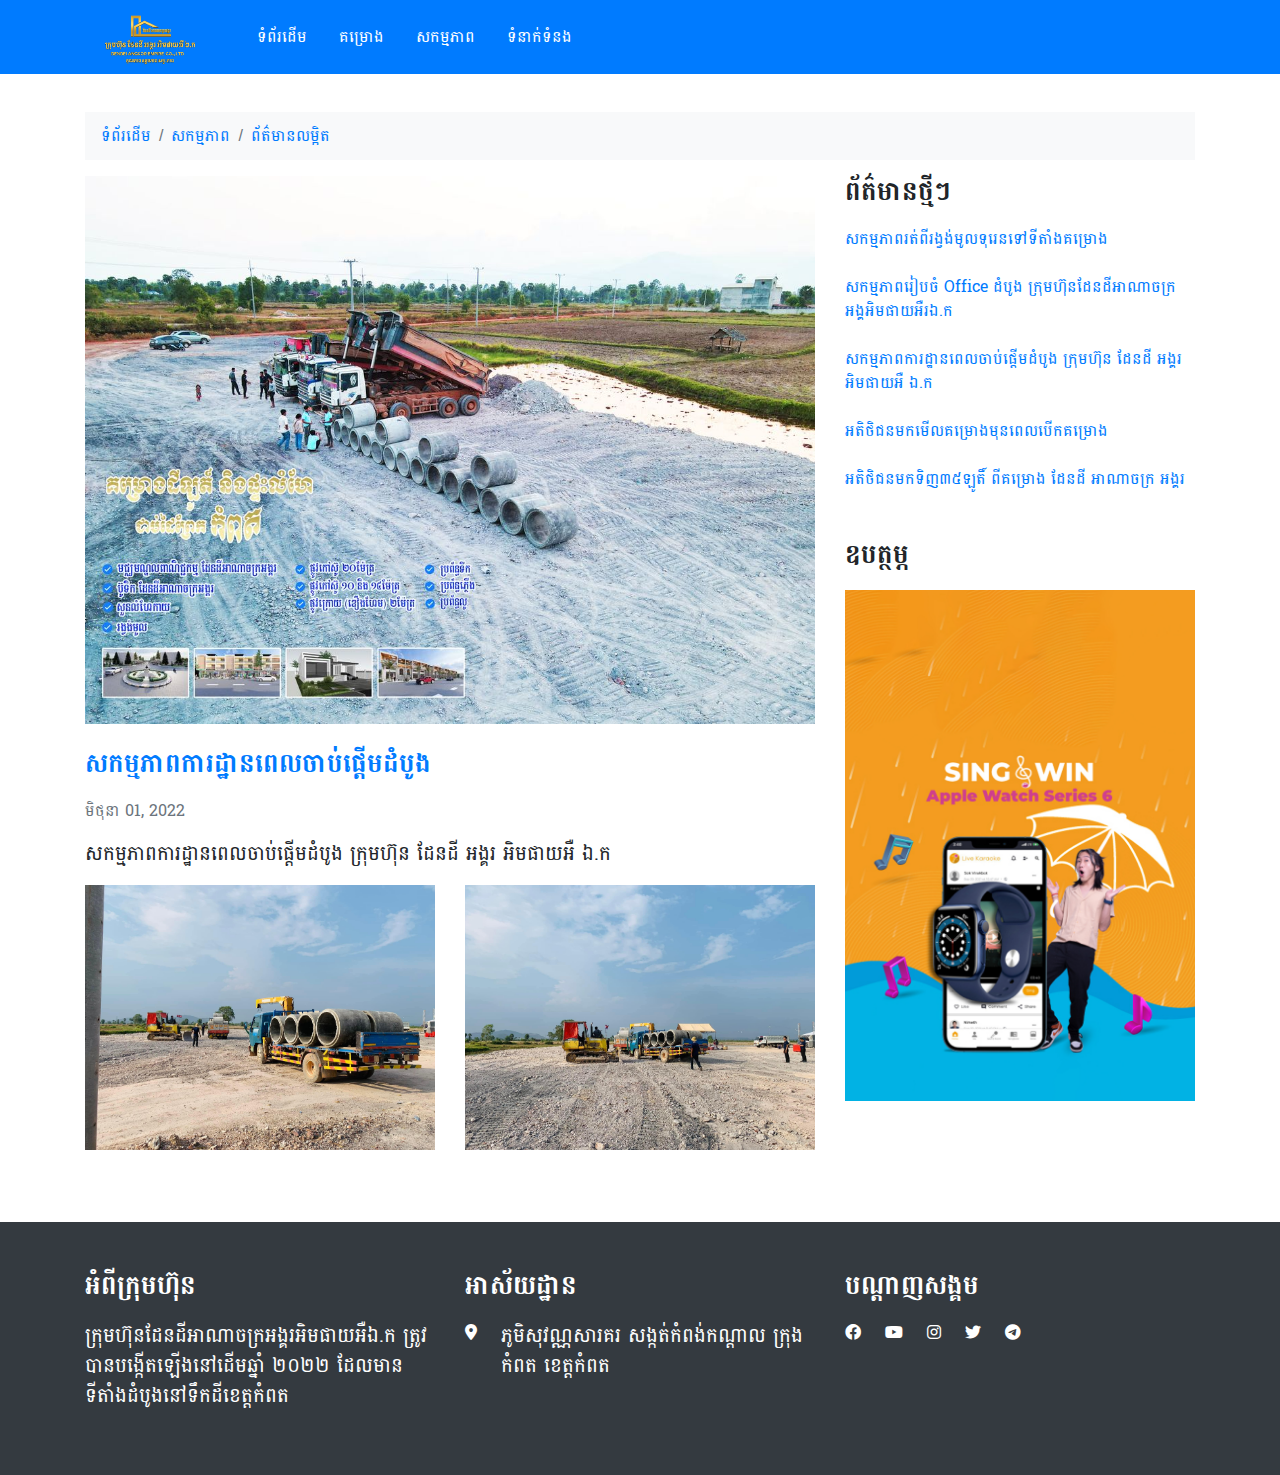
<file: public/src/detail_2.3.html>
<!DOCTYPE html>
<html lang="en">
<head>
    <meta charset="UTF-8">
    <meta http-equiv="X-UA-Compatible" content="IE=edge">
    <meta name="viewport" content="width=device-width, initial-scale=1.0">
    <title>Dendeiangkor Empire</title>
    <!-- Custom CSS -->
    <link rel="stylesheet" href="/public/css/style.css">
    <!-- Font-Awesome -->
    <link rel="stylesheet" href="/public/css/all.css">
    <!-- Bootstap -->
    <link rel="stylesheet" href="/public/css/bootstrap.min.css">
    <!-- icon -->
    <link rel="shortcut icon" href="/public/images/logo1.png" type="image/x-icon">
</head>
<body>
    <!-- Header -->
    <div class="container-fluid bg-primary fixed-top">
        <div class="container">
            <nav class="navbar navbar-expand-lg navbar-light">
                <a class="logo-header mr-5" href="/public/src/index.html">
                  <img src="/public/images/logo1.png" alt="">
                </a>
                <button class="navbar-toggler bg-white" type="button" data-toggle="collapse" data-target="#navbarNavDropdown" aria-controls="navbarNavDropdown" aria-expanded="false" aria-label="Toggle navigation">
                  <span class="navbar-toggler-icon"></span>
                </button>
                <div class="collapse navbar-collapse" id="navbarNavDropdown">
                  <ul class="navbar-nav">
                    <li class="nav-item mr-3 active">
                      <a class="nav-link text-white" href="/public/src/index.html">ទំព័រដើម<span class="sr-only">(current)</span></a>
                    </li>
                    <li class="nav-item mr-3">
                      <a class="nav-link text-white" href="/public/src/about.html">គម្រោង</a>
                    </li>
                    <li class="nav-item mr-3">
                      <a class="nav-link text-white" href="/public/src/action.html">សកម្មភាព</a>
                    </li>
                    <li class="nav-item mr-3">
                      <a class="nav-link text-white" href="/public/src/contact.html">ទំនាក់ទំនង</a>
                    </li>
                  </ul>
                </div>
              </nav>
        </div>
    </div>
    <!-- Content -->
    <div class="container mt-7">
      <nav aria-label="breadcrumb">
        <ol class="breadcrumb rounded-0 bg-light">
          <li class="breadcrumb-item"><a href="/public/src/index.html">ទំព័រដើម</a></li>
          <li class="breadcrumb-item" aria-current="page"><a href="/public/src/action.html">សកម្មភាព</a></li>
          <li class="breadcrumb-item active" aria-current="page"><a href="/public/src/detail.html">ព័ត៌មានលម្អិត</a></li>
        </ol>
      </nav>
    </div>
    <div class="container mb-4">
      <div class="row">
        <div class="col-lg-8 col-md-8 col-sm-12 col-12">
          <div>
            <img class="h-100 mb-4" src="/public/images/pic6.jpg" alt="">
            <a href="#"><h4>សកម្មភាពការដ្ឋានពេលចាប់ផ្ដើមដំបូង</h4></a>
            <p class="text-muted post-data">មិថុនា 01, 2022</p>
            <p>សកម្មភាពការដ្ឋានពេលចាប់ផ្ដើមដំបូង ក្រុមហ៊ុន ដែនដី អង្គរ អិមផាយអឺ ឯ.ក</p>
            <div class="row mb-4">
              <div class="col-lg-6 mb-sm-4 mb-4">
                <div class="entry-item">
                  <img src="/public/images/pic7.jpg" alt="">
                </div>
              </div>
              <div class="col-lg-6">
                <div class="entry-item">
                  <img src="/public/images/pic8.jpg" alt="">
                </div>
              </div>
            </div>
          </div>
        </div>
        <div class="col-lg-4 col-md-4 col-sm-12 col-12">
          <h4>ព័ត៌មានថ្មីៗ</h4>
          <ul class="list-group mb-4">
            <li class="list-group-item border-0 p-0 mb-4"><a href="detail_2.1.html">សកម្មភាពរត់ពីរង្វង់មូលទុរេនទៅទីតាំងគម្រោង</a></li>
            <li class="list-group-item border-0 p-0 mb-4"><a href="detail_2.2.html">សកម្មភាពរៀបចំ Office ដំបូង ក្រុមហ៊ុនដែនដីអាណាចក្រអង្គអិមផាយអឺរឯ.ក</a></li>
            <li class="list-group-item border-0 p-0 mb-4"><a href="detail_2.3.html">សកម្មភាពការដ្ឋានពេលចាប់ផ្ដើមដំបូង ក្រុមហ៊ុន ដែនដី អង្គរ អិមផាយអឺ ឯ.ក</a></li>
            <li class="list-group-item border-0 p-0 mb-4"><a href="detail_2.4.html">អតិថិជនមកមើលគម្រោងមុនពេលបើកគម្រោង</a></li>
            <li class="list-group-item border-0 p-0 mb-4"><a href="detail_2.5.html">អតិថិជនមកទិញ៣៥ឡូតិ៍ ពីគម្រោង ដែនដី អាណាចក្រ អង្គរ​</a></li>
          </ul>
          <div>
            <h4>ឧបត្ថម្ភ</h4>
            <img src="/public/images/Banner.jpg" alt="">
          </div>
        </div>
      </div>
    </div>
    <!-- Fotter -->
    <div class="container-fluid p-5 bg-dark">
      <div class="container">
        <div class="row text-white">
          <div class="col col-lg-4 col-md-4 col-ms-12 col-12">
            <h4>អំពីក្រុមហ៊ុន</h4>
            <p>ក្រុមហ៊ុនដែនដីអាណាចក្រអង្គរអិមផាយអឺឯ.ក ត្រូវបានបង្កើតឡើងនៅដើមឆ្នាំ ២០២២ ដែលមានទីតាំងដំបូងនៅទឹកដីខេត្ដកំពត</p>
          </div>
          <div class="col col-lg-4 col-md-4 col-ms-12 col-12">
            <h4>អាស័យដ្ឋាន</h4>
            <div class="d-flex">
              <a target="_blank" href="https://goo.gl/maps/43RJQWfFy8Mx4y75A"><i class="fa-solid fa-location-dot btn-hover rounded text-white mr-4"></i></a>
              <p>ភូមិសុវណ្ណសារគរ សង្កត់កំពង់កណ្តាល ក្រុងកំពត ខេត្តកំពត</p>
            </div>
          </div>
          <div class="col col-lg-4 col-md-4 col-ms-12 col-12">
            <h4>បណ្ដាញសង្គម</h4>
            <div class="d-flex">
              <a target="_blank" href="https://web.facebook.com/dendeiangkorempire"><i class="fa-brands fa-facebook btn-hover rounded mr-4 text-white"></i></a>
              <a target="_blank" href="#"><i class="fa-brands fa-youtube btn-hover rounded mr-4 text-white"></i></a>
              <a target="_blank" href="#"><i class="fa-brands fa-instagram btn-hover rounded mr-4 text-white"></i></a>
              <a target="_blank" href="#"><i class="fa-brands fa-twitter btn-hover rounded mr-4 text-white"></i></a>
              <a target="_blank" href="#"><i class="fa-brands fa-telegram btn-hover rounded mr-4 text-white"></i></a>
            </div>
          </div>
        </div>
      </div>
    </div>
<!-- JavaScript Bundle with Popper -->
<script src="https://code.jquery.com/jquery-3.2.1.slim.min.js" integrity="sha384-KJ3o2DKtIkvYIK3UENzmM7KCkRr/rE9/Qpg6aAZGJwFDMVNA/GpGFF93hXpG5KkN" crossorigin="anonymous"></script>
<script src="https://cdn.jsdelivr.net/npm/popper.js@1.12.9/dist/umd/popper.min.js" integrity="sha384-ApNbgh9B+Y1QKtv3Rn7W3mgPxhU9K/ScQsAP7hUibX39j7fakFPskvXusvfa0b4Q" crossorigin="anonymous"></script>
<script src="https://cdn.jsdelivr.net/npm/bootstrap@4.0.0/dist/js/bootstrap.min.js" integrity="sha384-JZR6Spejh4U02d8jOt6vLEHfe/JQGiRRSQQxSfFWpi1MquVdAyjUar5+76PVCmYl" crossorigin="anonymous"></script>
</body>
</html>
</file>
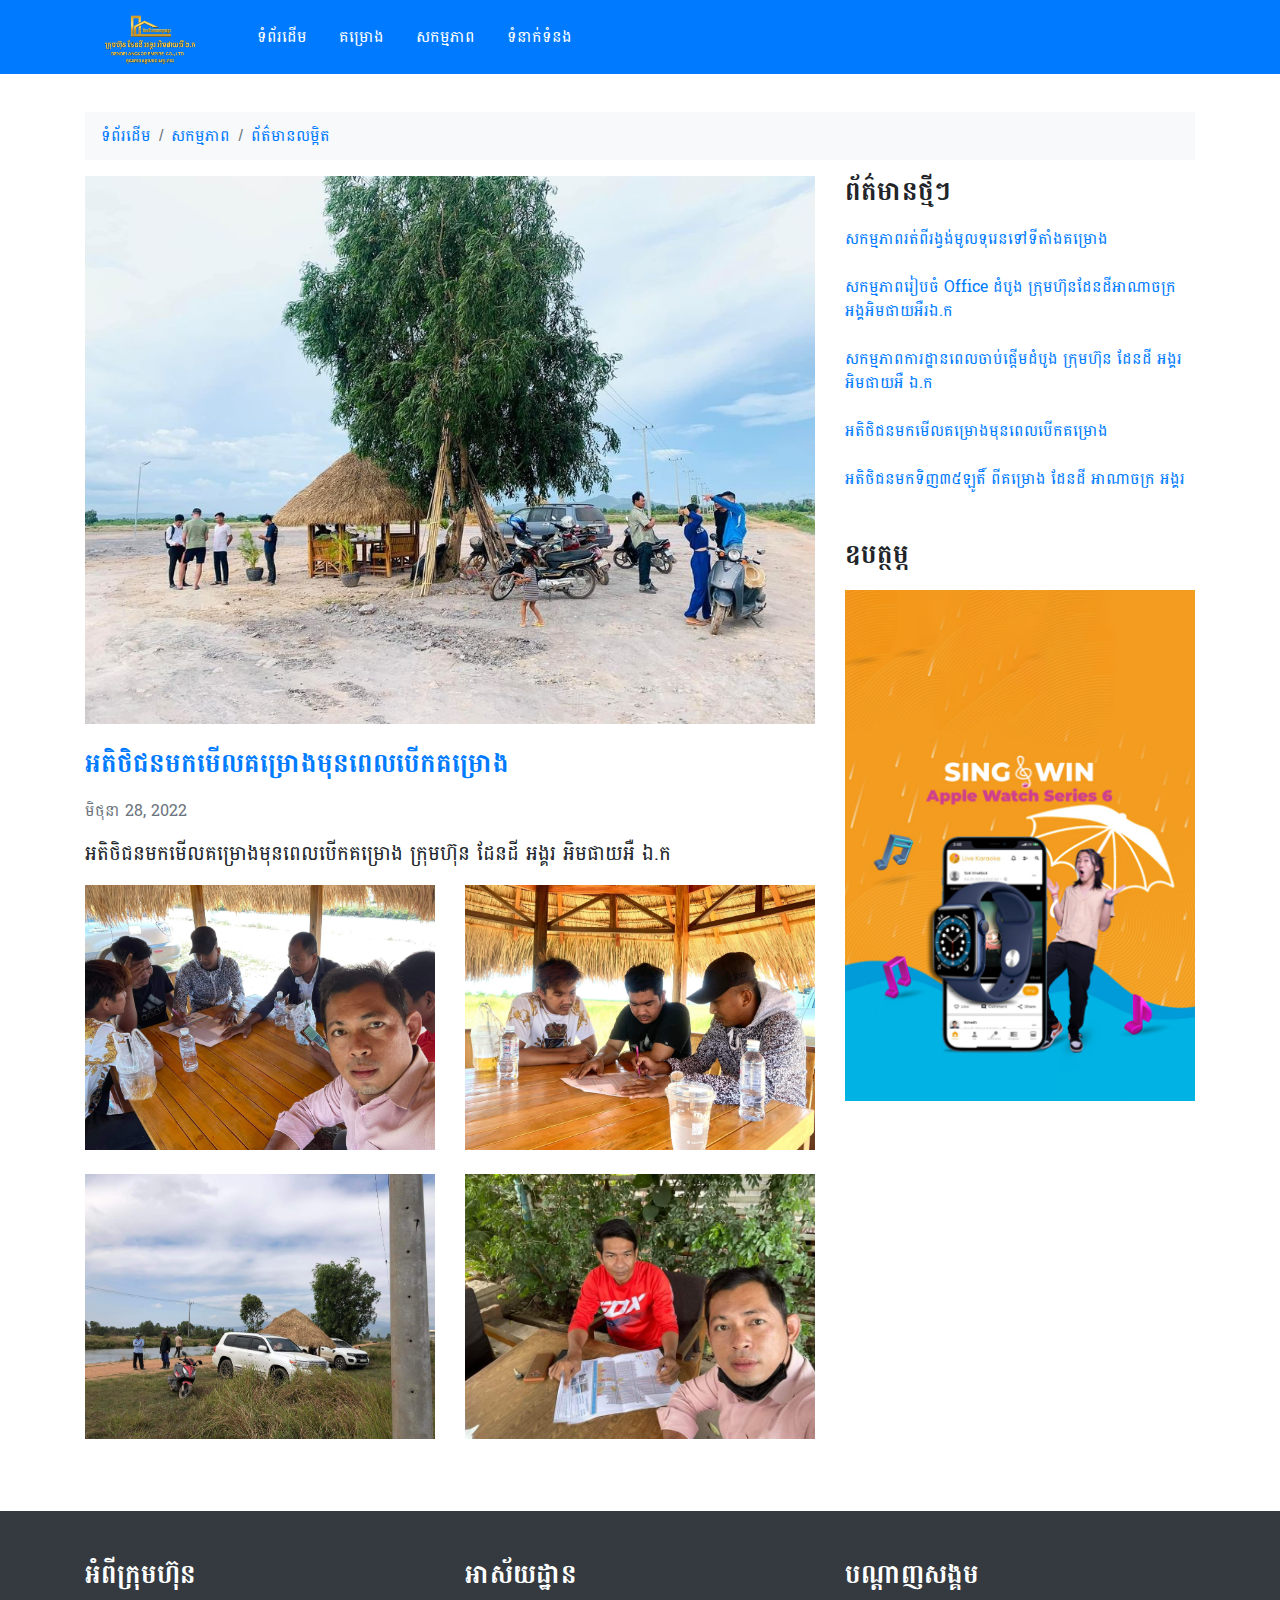
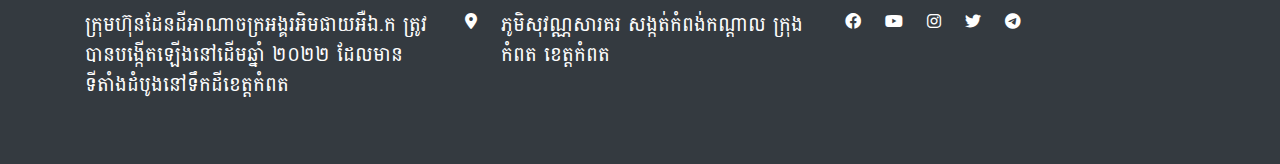
<file: public/src/detail_2.4.html>
<!DOCTYPE html>
<html lang="en">
<head>
    <meta charset="UTF-8">
    <meta http-equiv="X-UA-Compatible" content="IE=edge">
    <meta name="viewport" content="width=device-width, initial-scale=1.0">
    <title>Dendeiangkor Empire</title>
    <!-- Custom CSS -->
    <link rel="stylesheet" href="/public/css/style.css">
    <!-- Font-Awesome -->
    <link rel="stylesheet" href="/public/css/all.css">
    <!-- Bootstap -->
    <link rel="stylesheet" href="/public/css/bootstrap.min.css">
    <!-- icon -->
    <link rel="shortcut icon" href="/public/images/logo1.png" type="image/x-icon">
</head>
<body>
    <!-- Header -->
    <div class="container-fluid bg-primary fixed-top">
        <div class="container">
            <nav class="navbar navbar-expand-lg navbar-light">
                <a class="logo-header mr-5" href="/src/index.html">
                  <img src="/public/images/logo1.png" alt="">
                </a>
                <button class="navbar-toggler bg-white" type="button" data-toggle="collapse" data-target="#navbarNavDropdown" aria-controls="navbarNavDropdown" aria-expanded="false" aria-label="Toggle navigation">
                  <span class="navbar-toggler-icon"></span>
                </button>
                <div class="collapse navbar-collapse" id="navbarNavDropdown">
                  <ul class="navbar-nav">
                    <li class="nav-item mr-3 active">
                      <a class="nav-link text-white" href="/public/src/index.html">ទំព័រដើម<span class="sr-only">(current)</span></a>
                    </li>
                    <li class="nav-item mr-3">
                      <a class="nav-link text-white" href="/public/src/about.html">គម្រោង</a>
                    </li>
                    <li class="nav-item mr-3">
                      <a class="nav-link text-white" href="/public/src/action.html">សកម្មភាព</a>
                    </li>
                    <li class="nav-item mr-3">
                      <a class="nav-link text-white" href="/public/src/contact.html">ទំនាក់ទំនង</a>
                    </li>
                  </ul>
                </div>
              </nav>
        </div>
    </div>
    <!-- Content -->
    <div class="container mt-7">
      <nav aria-label="breadcrumb">
        <ol class="breadcrumb rounded-0 bg-light">
          <li class="breadcrumb-item"><a href="/public/src/index.html">ទំព័រដើម</a></li>
          <li class="breadcrumb-item" aria-current="page"><a href="/public/src/action.html">សកម្មភាព</a></li>
          <li class="breadcrumb-item active" aria-current="page"><a href="/public/src/detail.html">ព័ត៌មានលម្អិត</a></li>
        </ol>
      </nav>
    </div>
    <div class="container mb-4">
      <div class="row">
        <div class="col-lg-8 col-md-8 col-sm-12 col-12">
          <div>
            <img class="h-100 mb-4" src="/public/images/pic18.jpg" alt="">
            <a href="detail_2.4.html"><h4>អតិថិជនមកមើលគម្រោងមុនពេលបើកគម្រោង​</h4></a>
            <p class="text-muted post-data">មិថុនា​ 28, 2022</p>
            <p>អតិថិជនមកមើលគម្រោងមុនពេលបើកគម្រោង​ ក្រុមហ៊ុន ដែនដី អង្គរ អិមផាយអឺ ឯ.ក</p>
            <div class="row mb-4">
              <div class="col-lg-6 mb-sm-4 mb-4">
                <div class="entry-item">
                  <img src="/public/images/pic19.jpg" alt="">
                </div>
              </div>
              <div class="col-lg-6 mb-sm-4 mb-4">
                <div class="entry-item">
                  <img src="/public/images/pic20.jpg" alt="">
                </div>
              </div>
              <div class="col-lg-6 mb-sm-4 mb-4">
                <div class="entry-item">
                  <img src="/public/images/5.jpeg" alt="">
                </div>
              </div>
              <div class="col-lg-6 mb-sm-4 mb-4">
                <div class="entry-item">
                  <img src="/public/images/4.jpeg" alt="">
                </div>
              </div>
            </div>
          </div>
        </div>
        <div class="col-lg-4 col-md-4 col-sm-12 col-12">
          <h4>ព័ត៌មានថ្មីៗ</h4>
          <ul class="list-group mb-4">
            <li class="list-group-item border-0 p-0 mb-4"><a href="detail_2.1.html">សកម្មភាពរត់ពីរង្វង់មូលទុរេនទៅទីតាំងគម្រោង</a></li>
            <li class="list-group-item border-0 p-0 mb-4"><a href="detail_2.2.html">សកម្មភាពរៀបចំ Office ដំបូង ក្រុមហ៊ុនដែនដីអាណាចក្រអង្គអិមផាយអឺរឯ.ក</a></li>
            <li class="list-group-item border-0 p-0 mb-4"><a href="detail_2.3.html">សកម្មភាពការដ្ឋានពេលចាប់ផ្ដើមដំបូង ក្រុមហ៊ុន ដែនដី អង្គរ អិមផាយអឺ ឯ.ក</a></li>
            <li class="list-group-item border-0 p-0 mb-4"><a href="detail_2.4.html">អតិថិជនមកមើលគម្រោងមុនពេលបើកគម្រោង</a></li>
            <li class="list-group-item border-0 p-0 mb-4"><a href="detail_2.5.html">អតិថិជនមកទិញ៣៥ឡូតិ៍ ពីគម្រោង ដែនដី អាណាចក្រ អង្គរ​</a></li>
          </ul>
          <div>
            <h4>ឧបត្ថម្ភ</h4>
            <img src="/public/images/Banner.jpg" alt="">
          </div>
        </div>
      </div>
    </div>
    <!-- Fotter -->
    <div class="container-fluid p-5 bg-dark">
      <div class="container">
        <div class="row text-white">
          <div class="col col-lg-4 col-md-4 col-ms-12 col-12">
            <h4>អំពីក្រុមហ៊ុន</h4>
            <p>ក្រុមហ៊ុនដែនដីអាណាចក្រអង្គរអិមផាយអឺឯ.ក ត្រូវបានបង្កើតឡើងនៅដើមឆ្នាំ ២០២២ ដែលមានទីតាំងដំបូងនៅទឹកដីខេត្ដកំពត</p>
          </div>
          <div class="col col-lg-4 col-md-4 col-ms-12 col-12">
            <h4>អាស័យដ្ឋាន</h4>
            <div class="d-flex">
              <a target="_blank" href="https://goo.gl/maps/43RJQWfFy8Mx4y75A"><i class="fa-solid fa-location-dot btn-hover rounded text-white mr-4"></i></a>
              <p>ភូមិសុវណ្ណសារគរ សង្កត់កំពង់កណ្តាល ក្រុងកំពត ខេត្តកំពត</p>
            </div>
          </div>
          <div class="col col-lg-4 col-md-4 col-ms-12 col-12">
            <h4>បណ្ដាញសង្គម</h4>
            <div class="d-flex">
              <a target="_blank" href="https://web.facebook.com/dendeiangkorempire"><i class="fa-brands fa-facebook btn-hover rounded mr-4 text-white"></i></a>
              <a target="_blank" href="#"><i class="fa-brands fa-youtube btn-hover rounded mr-4 text-white"></i></a>
              <a target="_blank" href="#"><i class="fa-brands fa-instagram btn-hover rounded mr-4 text-white"></i></a>
              <a target="_blank" href="#"><i class="fa-brands fa-twitter btn-hover rounded mr-4 text-white"></i></a>
              <a target="_blank" href="#"><i class="fa-brands fa-telegram btn-hover rounded mr-4 text-white"></i></a>
            </div>
          </div>
        </div>
      </div>
    </div>
<!-- JavaScript Bundle with Popper -->
<script src="https://code.jquery.com/jquery-3.2.1.slim.min.js" integrity="sha384-KJ3o2DKtIkvYIK3UENzmM7KCkRr/rE9/Qpg6aAZGJwFDMVNA/GpGFF93hXpG5KkN" crossorigin="anonymous"></script>
<script src="https://cdn.jsdelivr.net/npm/popper.js@1.12.9/dist/umd/popper.min.js" integrity="sha384-ApNbgh9B+Y1QKtv3Rn7W3mgPxhU9K/ScQsAP7hUibX39j7fakFPskvXusvfa0b4Q" crossorigin="anonymous"></script>
<script src="https://cdn.jsdelivr.net/npm/bootstrap@4.0.0/dist/js/bootstrap.min.js" integrity="sha384-JZR6Spejh4U02d8jOt6vLEHfe/JQGiRRSQQxSfFWpi1MquVdAyjUar5+76PVCmYl" crossorigin="anonymous"></script>
</body>
</html>
</file>
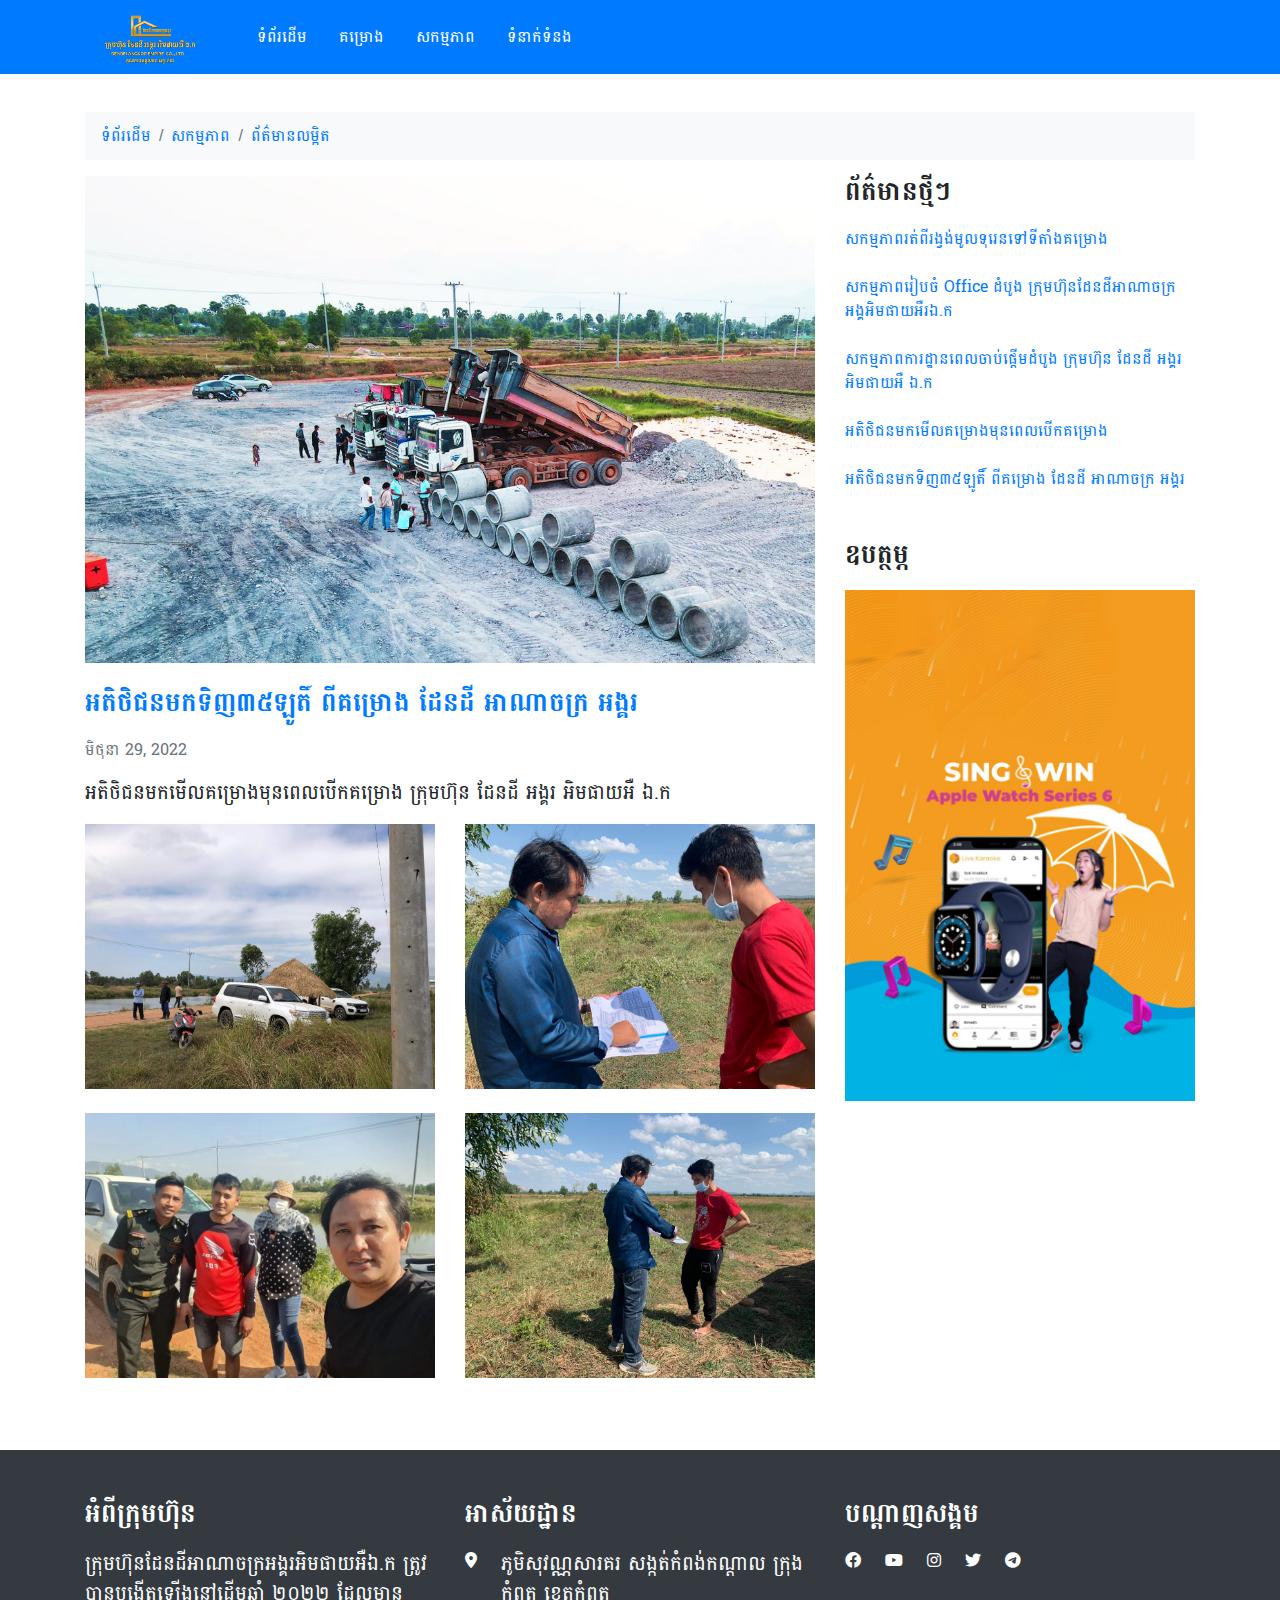
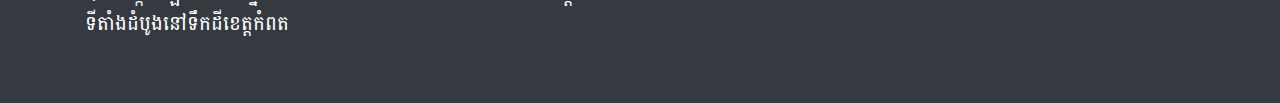
<file: public/src/detail_2.5.html>
<!DOCTYPE html>
<html lang="en">
<head>
    <meta charset="UTF-8">
    <meta http-equiv="X-UA-Compatible" content="IE=edge">
    <meta name="viewport" content="width=device-width, initial-scale=1.0">
    <title>Dendeiangkor Empire</title>
    <!-- Custom CSS -->
    <link rel="stylesheet" href="/public/css/style.css">
    <!-- Font-Awesome -->
    <link rel="stylesheet" href="/public/css/all.css">
    <!-- Bootstap -->
    <link rel="stylesheet" href="/public/css/bootstrap.min.css">
    <!-- icon -->
    <link rel="shortcut icon" href="/public/images/logo1.png" type="image/x-icon">
</head>
<body>
    <!-- Header -->
    <div class="container-fluid bg-primary fixed-top">
        <div class="container">
            <nav class="navbar navbar-expand-lg navbar-light">
                <a class="logo-header mr-5" href="/public/src/index.html">
                  <img src="/public/images/logo1.png" alt="">
                </a>
                <button class="navbar-toggler bg-white" type="button" data-toggle="collapse" data-target="#navbarNavDropdown" aria-controls="navbarNavDropdown" aria-expanded="false" aria-label="Toggle navigation">
                  <span class="navbar-toggler-icon"></span>
                </button>
                <div class="collapse navbar-collapse" id="navbarNavDropdown">
                  <ul class="navbar-nav">
                    <li class="nav-item mr-3 active">
                      <a class="nav-link text-white" href="/public/src/index.html">ទំព័រដើម<span class="sr-only">(current)</span></a>
                    </li>
                    <li class="nav-item mr-3">
                      <a class="nav-link text-white" href="/public/src/about.html">គម្រោង</a>
                    </li>
                    <li class="nav-item mr-3">
                      <a class="nav-link text-white" href="/public/src/action.html">សកម្មភាព</a>
                    </li>
                    <li class="nav-item mr-3">
                      <a class="nav-link text-white" href="/public/src/contact.html">ទំនាក់ទំនង</a>
                    </li>
                  </ul>
                </div>
              </nav>
        </div>
    </div>
    <!-- Content -->
    <div class="container mt-7">
      <nav aria-label="breadcrumb">
        <ol class="breadcrumb rounded-0 bg-light">
          <li class="breadcrumb-item"><a href="/public/src/index.html">ទំព័រដើម</a></li>
          <li class="breadcrumb-item" aria-current="page"><a href="/public/src/action.html">សកម្មភាព</a></li>
          <li class="breadcrumb-item active" aria-current="page"><a href="/public/src/detail.html">ព័ត៌មានលម្អិត</a></li>
        </ol>
      </nav>
    </div>
    <div class="container mb-4">
      <div class="row">
        <div class="col-lg-8 col-md-8 col-sm-12 col-12">
          <div>
            <img class="h-100 mb-4" src="/public/images/pic22.jpg" alt="">
            <a href="detail_2.4.html"><h4>អតិថិជនមកទិញ៣៥ឡូតិ៍ ពីគម្រោង ដែនដី អាណាចក្រ អង្គរ​</h4></a>
            <p class="text-muted post-data">មិថុនា​ 29, 2022</p>
            <p>អតិថិជនមកមើលគម្រោងមុនពេលបើកគម្រោង​ ក្រុមហ៊ុន ដែនដី អង្គរ អិមផាយអឺ ឯ.ក</p>
            <div class="row mb-4">
              <div class="col-lg-6 mb-sm-4 mb-4">
                <div class="entry-item">
                  <img src="/public/images/5.jpeg" alt="">
                </div>
              </div>
              <div class="col-lg-6 mb-sm-4 mb-4">
                <div class="entry-item">
                  <img src="/public/images/13.jpeg" alt="">
                </div>
              </div>
              <div class="col-lg-6 mb-sm-4 mb-4">
                <div class="entry-item">
                  <img src="/public/images/14.jpeg" alt="">
                </div>
              </div>
              <div class="col-lg-6 mb-sm-4 mb-4">
                <div class="entry-item">
                  <img src="/public/images/15.jpeg" alt="">
                </div>
              </div>
            </div>
          </div>
        </div>
        <div class="col-lg-4 col-md-4 col-sm-12 col-12">
          <h4>ព័ត៌មានថ្មីៗ</h4>
          <ul class="list-group mb-4">
            <li class="list-group-item border-0 p-0 mb-4"><a href="detail_2.1.html">សកម្មភាពរត់ពីរង្វង់មូលទុរេនទៅទីតាំងគម្រោង</a></li>
            <li class="list-group-item border-0 p-0 mb-4"><a href="detail_2.2.html">សកម្មភាពរៀបចំ Office ដំបូង ក្រុមហ៊ុនដែនដីអាណាចក្រអង្គអិមផាយអឺរឯ.ក</a></li>
            <li class="list-group-item border-0 p-0 mb-4"><a href="detail_2.3.html">សកម្មភាពការដ្ឋានពេលចាប់ផ្ដើមដំបូង ក្រុមហ៊ុន ដែនដី អង្គរ អិមផាយអឺ ឯ.ក</a></li>
            <li class="list-group-item border-0 p-0 mb-4"><a href="detail_2.4.html">អតិថិជនមកមើលគម្រោងមុនពេលបើកគម្រោង</a></li>
            <li class="list-group-item border-0 p-0 mb-4"><a href="detail_2.5.html">អតិថិជនមកទិញ៣៥ឡូតិ៍ ពីគម្រោង ដែនដី អាណាចក្រ អង្គរ​</a></li>
          </ul>
          <div>
            <h4>ឧបត្ថម្ភ</h4>
            <img src="/public/images/Banner.jpg" alt="">
          </div>
        </div>
      </div>
    </div>
    <!-- Fotter -->
    <div class="container-fluid p-5 bg-dark">
      <div class="container">
        <div class="row text-white">
          <div class="col col-lg-4 col-md-4 col-ms-12 col-12">
            <h4>អំពីក្រុមហ៊ុន</h4>
            <p>ក្រុមហ៊ុនដែនដីអាណាចក្រអង្គរអិមផាយអឺឯ.ក ត្រូវបានបង្កើតឡើងនៅដើមឆ្នាំ ២០២២ ដែលមានទីតាំងដំបូងនៅទឹកដីខេត្ដកំពត</p>
          </div>
          <div class="col col-lg-4 col-md-4 col-ms-12 col-12">
            <h4>អាស័យដ្ឋាន</h4>
            <div class="d-flex">
              <a target="_blank" href="https://goo.gl/maps/43RJQWfFy8Mx4y75A"><i class="fa-solid fa-location-dot btn-hover rounded text-white mr-4"></i></a>
              <p>ភូមិសុវណ្ណសារគរ សង្កត់កំពង់កណ្តាល ក្រុងកំពត ខេត្តកំពត</p>
            </div>
          </div>
          <div class="col col-lg-4 col-md-4 col-ms-12 col-12">
            <h4>បណ្ដាញសង្គម</h4>
            <div class="d-flex">
              <a target="_blank" href="https://web.facebook.com/dendeiangkorempire"><i class="fa-brands fa-facebook btn-hover rounded mr-4 text-white"></i></a>
              <a target="_blank" href="#"><i class="fa-brands fa-youtube btn-hover rounded mr-4 text-white"></i></a>
              <a target="_blank" href="#"><i class="fa-brands fa-instagram btn-hover rounded mr-4 text-white"></i></a>
              <a target="_blank" href="#"><i class="fa-brands fa-twitter btn-hover rounded mr-4 text-white"></i></a>
              <a target="_blank" href="#"><i class="fa-brands fa-telegram btn-hover rounded mr-4 text-white"></i></a>
            </div>
          </div>
        </div>
      </div>
    </div>
<!-- JavaScript Bundle with Popper -->
<script src="https://code.jquery.com/jquery-3.2.1.slim.min.js" integrity="sha384-KJ3o2DKtIkvYIK3UENzmM7KCkRr/rE9/Qpg6aAZGJwFDMVNA/GpGFF93hXpG5KkN" crossorigin="anonymous"></script>
<script src="https://cdn.jsdelivr.net/npm/popper.js@1.12.9/dist/umd/popper.min.js" integrity="sha384-ApNbgh9B+Y1QKtv3Rn7W3mgPxhU9K/ScQsAP7hUibX39j7fakFPskvXusvfa0b4Q" crossorigin="anonymous"></script>
<script src="https://cdn.jsdelivr.net/npm/bootstrap@4.0.0/dist/js/bootstrap.min.js" integrity="sha384-JZR6Spejh4U02d8jOt6vLEHfe/JQGiRRSQQxSfFWpi1MquVdAyjUar5+76PVCmYl" crossorigin="anonymous"></script>
</body>
</html>
</file>
<file: public/css/style.css>
/* Google Fonts */
@import url('https://fonts.googleapis.com/css2?family=Battambang:wght@100;300;700;900&family=Poppins:wght@200;300;400&display=swap');

/* Color Variables */
:root {
    /* fonts */
    --font-family: 'Battambang', cursive;
    --body-font: 'Poppins', sans-serif;
    --title-font: 'Poppins', sans-serif;
    /* Border-Radius */
    --radius-8: 8px;
    /* BoxShadow */
    --box-shadow: 2px 2px 18px rgba(0, 0, 0, 0.2);
    /* Transition */
    --transition: 0.3s;
  }
h1, h4{
    font-family: var(--font-family)!important;
    font-size: 34px!important;
    margin-bottom: 20px!important;
    font-weight: 600!important;
}
h4{
  font-size: 26px!important;
}
p{
    font-family: var(--font-family)!important;
    font-size: 20px!important;
}
.entry-img{
    height: 100%;
    overflow: hidden;
    border-radius: var(--radius-8);
}
img{
    width: 100%;
    height: 100%;
    object-fit: cover;
}
.entry-img img:hover{
    transform: scale(1.1);
    transition: var(--transition);
}
.card{
  border-radius: var(--radius-8)!important;
}
span,a{
  font-family: var(--font-family);
  text-decoration: none!important;
}

.logo-header{
  width: 100px;
  height: 100%;
}
.form-logo{
  width: 120px;
}

/* Fotter */
.btn-hover:hover{
  color: var(--btn-color)!important;
  transition: var(--transition);
}
.mt-7{
  margin-top: 7rem!important;
}
.admin-img{
  width: 40px;
  height: 40px;
}
input, select, option, button, label{
  font-family: var(--font-family)!important;
}
.list{
  list-style: none;
  font-family: var(--font-family);
  font-size: 20px;
}
.entry-item{
  width: 100%;
  height: 265px;
}
/*  */
.overflow-hidden{
  overflow: hidden;
}
.ribbon{
  position: absolute;
  top: 0;
  right: 0;
  display: flex;
  align-items: center;
  justify-content: center;
  transform: translate(29.29%,-100%) rotate(45deg);
  transform-origin: bottom left;
  z-index: 1;
  padding: 0 2em;
  height: 20px;
  font-size: 12px;
  visibility: hidden;
  opacity: 0;
  transition: all .17s ease
}
.onair{
  background: linear-gradient(to right, #007bff, #dc3545);
}
.is-visible{
  visibility: visible;
  opacity: 1;
}
.card{
  box-shadow: var(--box-shadow);
}
.description{
  font-size: 16px!important;
  display: -webkit-box;
  overflow: hidden;
  -webkit-line-clamp: 2;
  -webkit-box-orient: vertical;
}
.post-data{
  font-size: 16px!important;
}
</file>
